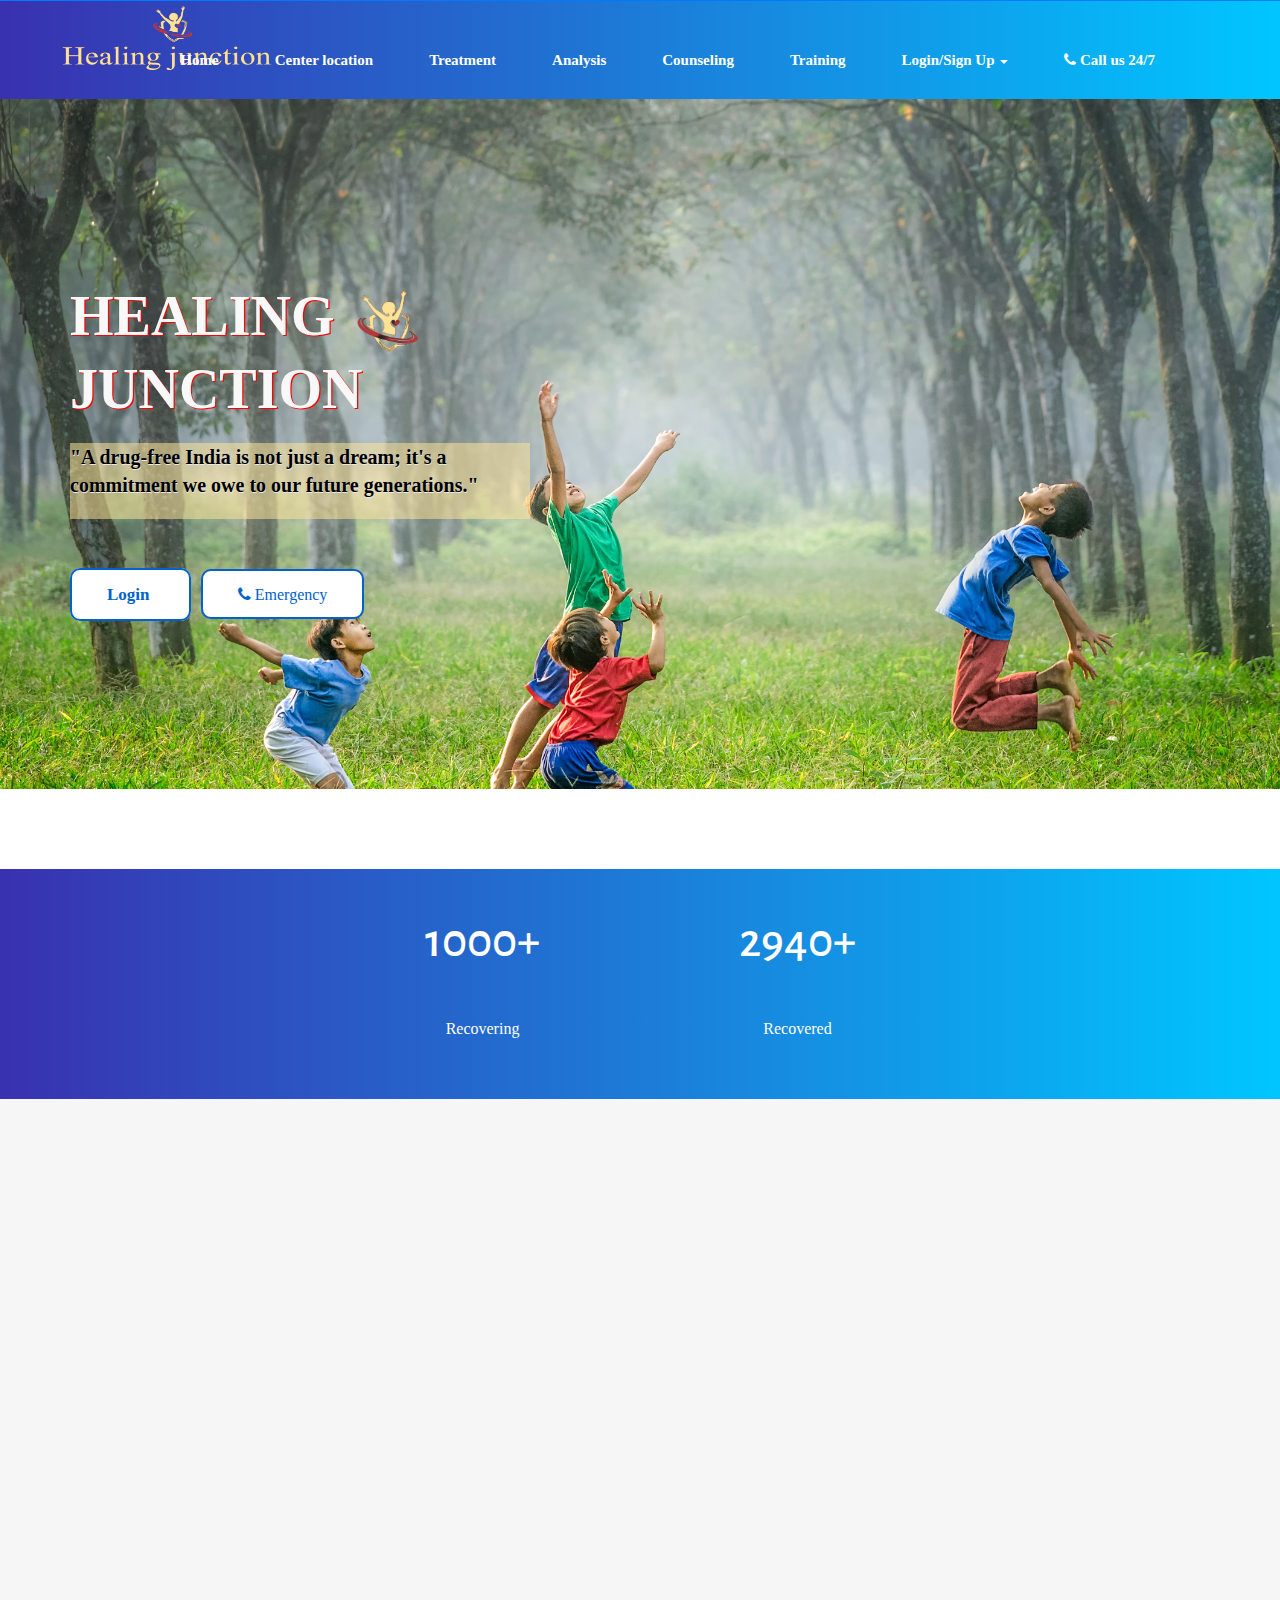
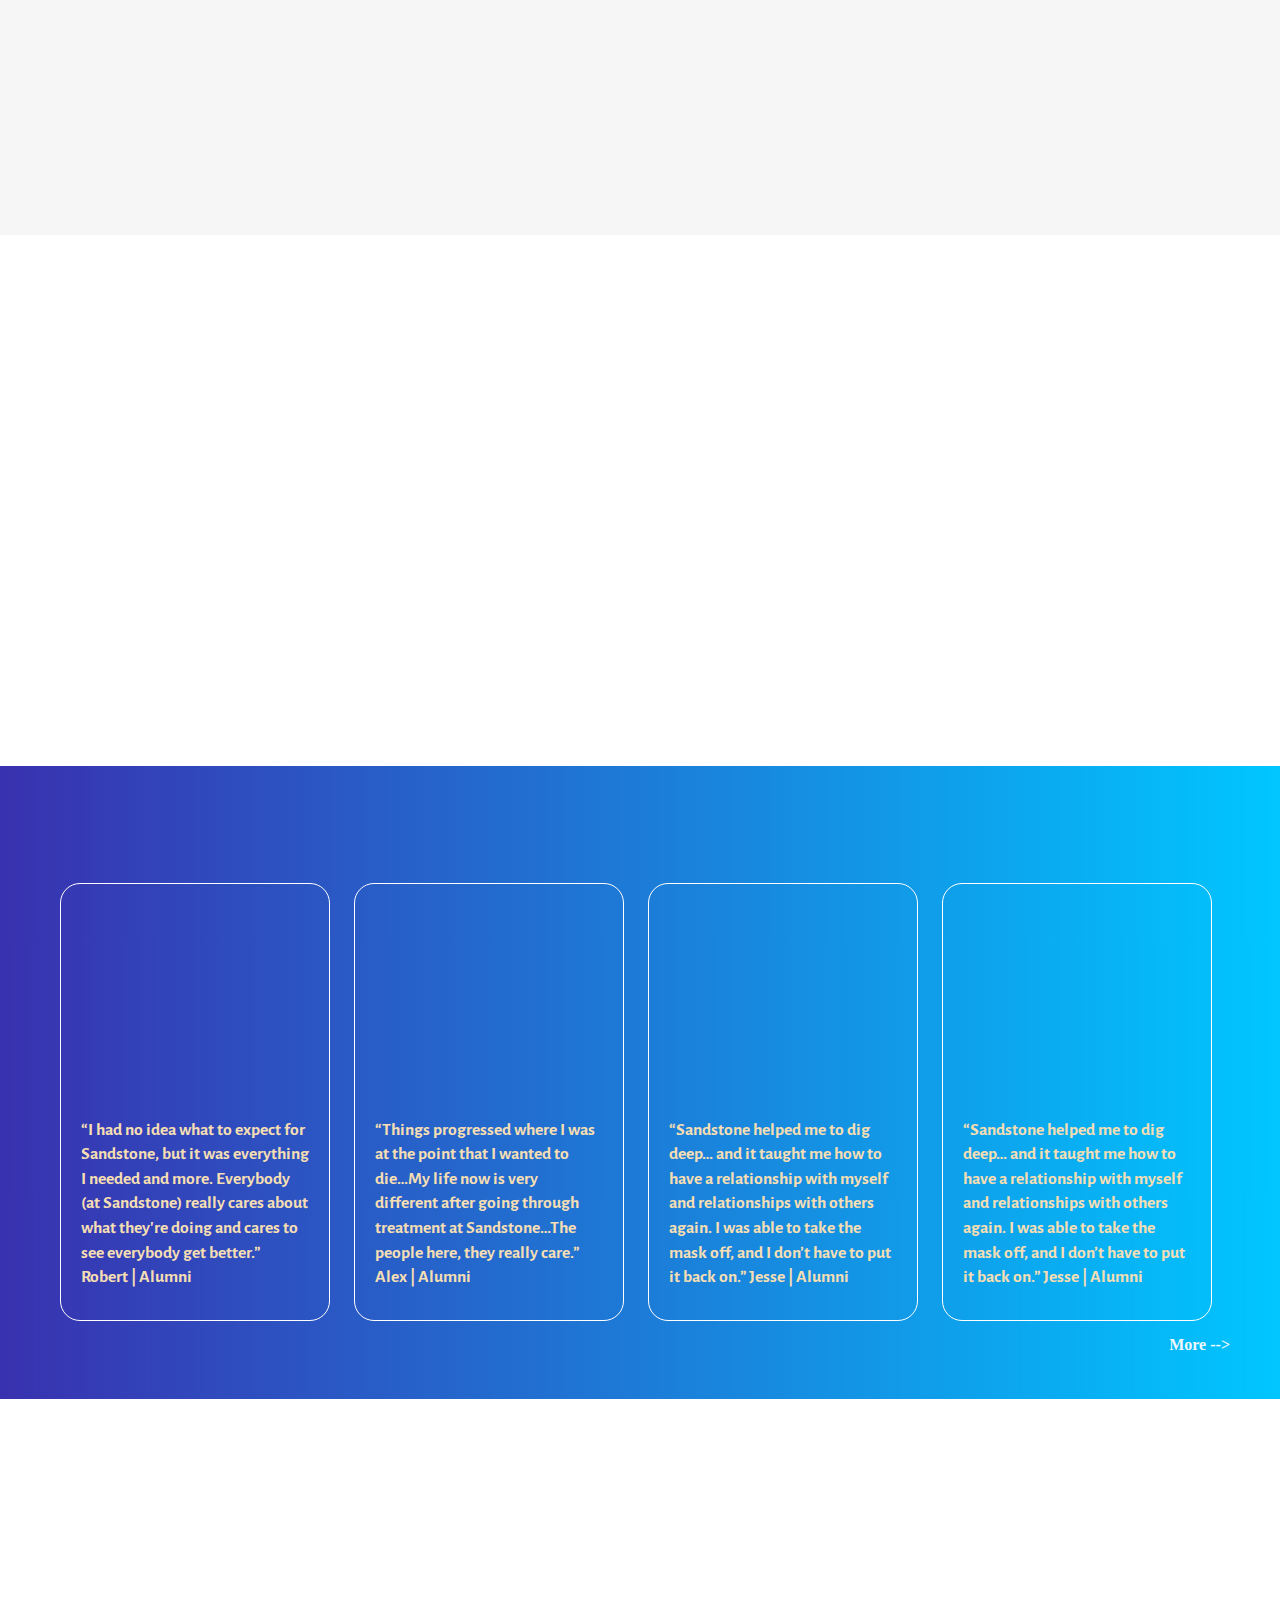
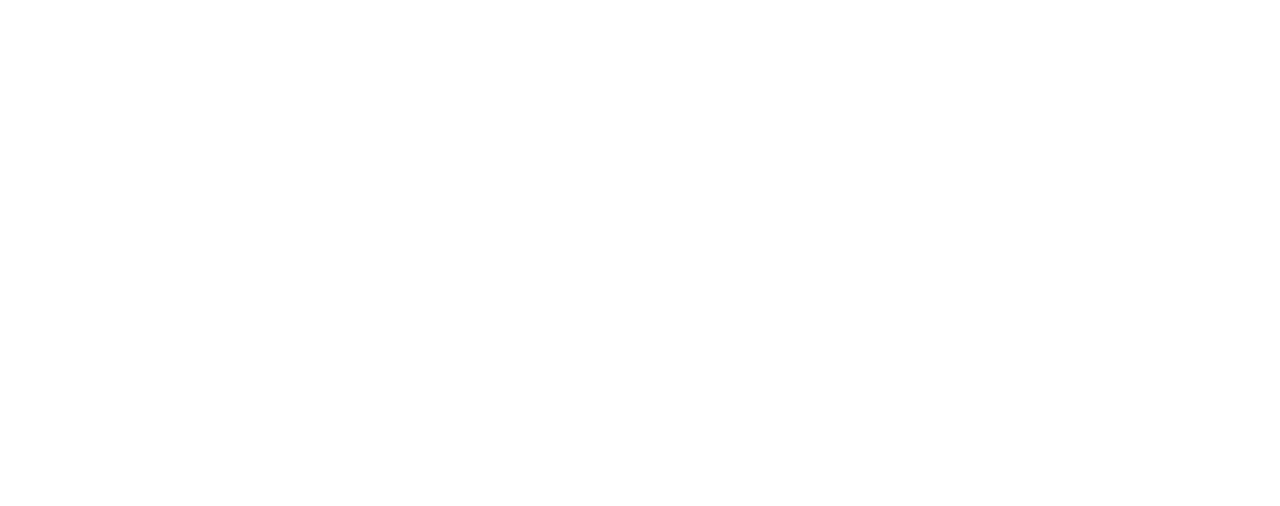
<file: index.html>
<!DOCTYPE html>
<html lang="en">

<head>
	<meta charset="UTF-8">
	<meta name="viewport" content="width=device-width, initial-scale=1.0">
	<!-- CSS Files -->
	<link href="css/bootstrap.min.css" rel="stylesheet" media="screen">
	<link href="css/font-awesome.min.css" rel="stylesheet">
	<link href="fonts/icon-7-stroke/css/pe-icon-7-stroke.css" rel="stylesheet">
	<link href="css/animate.css" rel="stylesheet" media="screen">
	<link href="css/owl.theme.css" rel="stylesheet">
	<link href="css/owl.carousel.css" rel="stylesheet">
	<link rel="stylesheet" href="css/story.css">
	<link href="css/styles.css" rel="stylesheet" media="screen">

	<!-- Google Fonts -->

	<link href='http://fonts.googleapis.com/css?family=Open+Sans:400,300,600,700' rel='stylesheet' type='text/css'>
	<link href='http://fonts.googleapis.com/css?family=Alegreya+Sans:100,300,400,700' rel='stylesheet' type='text/css'>


	<!-- Font Awesome -->
	<link href="http://maxcdn.bootstrapcdn.com/font-awesome/4.2.0/css/font-awesome.min.css" rel="stylesheet">
	<title>Nasha Mukti </title>
	<link rel="shortcut icon" href="images/logoMain.png" type="image/x-icon">
</head>

<body data-spy="scroll" data-target="#navbar-scroll">

	<div id="top"></div>

	<!-- NAVIGATION -->
	<div id="menu">
		<nav class="navbar-wrapper navbar-default" role="navigation">
			<div class="container">
				<div class="navbar-header">
					<button type="button" class="navbar-toggle" data-toggle="collapse" data-target=".navbar-themers">
						<span class="sr-only">Toggle navigation</span>
						<span class="icon-bar"></span>
						<span class="icon-bar"></span>
						<span class="icon-bar"></span>
					</button>
					<a class="navbar-brand site-name" href="#top"><img src="images/logo5.png" alt="logo"></a>
				</div>

				<div id="navbar-scroll" class="collapse navbar-collapse navbar-themers navbar-right">
					<ul class="nav navbar-nav">

						<li><a href="index.html">Home</a></li>
						<li><a href="location2.html">Center location</a></li>
						<!-- <li><a href="stories.html">Stories</a></li> -->
						<li><a href="Treatment.html">Treatment</a></li>
						<li><a href="analysis.html">Analysis</a></li>
						<li><a href="counseling.html">Counseling</a></li>
						<li><a href="training.html">Training</a></li>

						<li class="dropdown"> <a href="#" class="dropdown-toggle" data-toggle="dropdown">Login/Sign Up
								<b class="caret"></b></a>
							<ul class="dropdown-menu">
								<li><a href="sidebar-right.html">Patient Login</a></li>
								<li><a href="#">Doctor Login</a></li>
								<li><a href="#">Admin Login</a></li>
							</ul>
						</li>
						<li>
							<a href="tel:+919693894812"><i class="fa fa-phone"></i> <span> Call us
									24/7</span></a>
						</li>
					</ul>
				</div>
			</div>
		</nav>
	</div>


	<!-- banner  -->
	<div class="fullscreen landing parallax banner"
		style="background-image:url('images/robert-collins-tvc5imO5pXk-unsplash.jpg');" data-img-width="
		2000" data-img-height="1325" data-diff="100">

		<div class="overlay">
			<div class="container">
				<div class="row">



					<div class="col-md-6 headback">

						<h1 class="wow headindex fadeInLeft"
							style="color: rgb(248, 248, 248); text-shadow: 1.2px 1.2px rgb(255, 0, 0) ;">
							HEALING <img src="images/logoMain.png" class="logoMain" alt=""> JUNCTION </h1>


						<div class="landing-text headpindex  fadeInLeft">
							<p
								style="color: black; text-shadow: 0.5px 0.5px rgb(233, 233, 233); background: rgba(255, 228, 153, 0.534); ">
								"A drug-free India is not just a dream; it's a commitment we owe to our future
								generations."
							</p>
						</div>
						<!-- header button -->
						<div class="head-btn  fadeInLeft">


							<!-- <li class="dropdown btn-primary app-store"> <a href="#" class="dropdown-toggle"
									data-toggle="dropdown">Login/Sign
									Up
									<b class="caret"></b></a>
								<ul class="dropdown-menu">
									<li><a href="sidebar-right.html">Patient Login</a></li>
									<li><a href="#">Doctor Login</a></li>
									<li><a href="#">Admin Login</a></li>
								</ul>
							</li> -->

							<a href="" class="btn-primary app-store">
								<span> Login</span>
							</a>

							<a href="tel:+919693894812" class="btn-primary play-market fa fa-phone">
								<span> Emergency
								</span>
							</a>

						</div>
					</div>

					<!-- phone image -->
					<!-- <div class="col-md-6">
						<img src="images/logoMain.png" alt="phone" class="header-phone img-responsive wow fadeInRight">
					</div> -->
				</div>
			</div>
		</div>
	</div>


	<!--================================
        Our work counter section start
    ================================= -->
	<section class="section section-work-data ">
		<div class="container grid grid-four-column ">
			<div>
				<h2 class="counter-numbers " data-number="2000"> 0+</h2>
				<p>Recovering</p>
			</div>
			<div>
				<h2 class="counter-numbers " data-number="6000">0+</h2>
				<p>Recovered</p>
			</div>

		</div>
	</section>

	<!-- Clients section -->
	<div id="clients">
		<div class="container">
			<div class="text-center">
				<h2 class="wow fadeInLeft">Quotes</h2>
				<div class="title-line wow fadeInRight"></div>
			</div>
			<div class="row">
				<div>
					<div id="owl-clients" class="owl-carousel owl-theme wow fadeInUp">

						<!-- Clients 1 -->
						<div class="clients-item clientMobileRes" style="height: 464px;">

							<div class="box box1">

								<!-- Clients content -->
								<p class="message text-center">"It's about embracing compassion over condemnation,
									understanding that addiction is a disease that requires empathy, not stigma. It's
									providing avenues for rehabilitation and reintegration, fostering an environment
									where
									those battling addiction find unwavering support to reclaim their lives and
									contribute meaningfully to society."</p>
							</div>
						</div>
						<!-- Clients 2 -->
						<div class="clients-item">

							<div class="box box2">

								<!-- Clients content -->
								<p class="message text-center">"In the pursuit of a 'Nasha Mukt Bharat,' we embark on a
									collective journey that transcends mere abstinence from substances. It's a societal
									revolution—a resolute stand against the pervasive grip of addiction that corrodes
									the very fabric of our nation. It's a pledge to nurture a culture where the allure
									of narcotics pales in comparison to the thrill of chasing dreams, where the high of
									accomplishments supersedes any temporary ecstasy
									induced by drugs. To achieve this, we must unite in fostering awareness, providing
									support, and instilling resilience in our communities.</p>
							</div>

						</div>

						<!-- Clients 3 -->
						<div class="clients-item">

							<div class="box box3">
								<p class="message text-center">A 'Nasha Mukt Bharat' isn't solely about eradicating the
									physical presence of drugs; it's about addressing the underlying factors—be it
									societal pressures, mental health struggles, or economic disparities—that propel
									individuals
									towards substance abuse. It's a call to amplify education, strengthen mental health
									services, and create opportunities that empower every citizen to believe in their
									potential and pursue their aspirations without seeking
									solace in substances."</p>
							</div>
						</div>
					</div>
				</div>
			</div>
		</div>
	</div>
	<!-- intro section -->
	<div id="intro">
		<div class="container">
			<div class="row">

				<!-- feature image -->
				<div class="col-md-6 feature-2-pic wow fadeInLeft">
					<img src="images/Doctor_telling_confused_office_worker_to_stop_drinking.jpg" alt="image"
						class="img-responsive">
				</div>

				<!-- feature content -->
				<div class="col-md-6 wow fadeInRight">
					<h2> <b> Get the care you need for wherever you are. </b></h2>
					<p>Find local rehab centers, counseling, and support groups.
					</p>

					<div class="btn-section"><a href="location2.html" class="btn-default" style="color:white" ;> See
							Locations</a></div>

				</div>

			</div>

		</div>
	</div>



	<!-- Stories section -->
	<div class="boxstory">
		<div class="indstory row" style="padding:4rem 0;">
			<div class="text-center">
				<h2 class="wow fadeInLeft"> <a href="stories.html" class="storyTitle">Stories</a> </h2>
				<div class="title-line wow fadeInRight"></div>
			</div>
			<div class="storyindex">
				<div class="cardstory card-content">
					<iframe class="card-top-story"
						src="https://www.youtube.com/embed/h7GMIlqJq8Q?si=xEIKpz-LODmkf_jv&amp;start=1"
						title="YouTube video player" frameborder="0"
						allow="accelerometer; autoplay; clipboard-write; encrypted-media; gyroscope; picture-in-picture; web-share"
						allowfullscreen></iframe>
					<div class="card-body">
						<h5 class="card-title titlestory">“I had no idea what to expect for Sandstone, but it was
							everything I needed and more. Everybody (at Sandstone) really cares about what they're doing
							and cares to see everybody get better.” Robert | Alumni</h5>
					</div>
				</div>
				<div class="cardstory card-content">
					<iframe class="card-top-story" src="https://www.youtube.com/embed/3pkkolJlDZM?si=7Cn5gfLMZUkKL6AC"
						title="YouTube video player" frameborder="0"
						allow="accelerometer; autoplay; clipboard-write; encrypted-media; gyroscope; picture-in-picture; web-share"
						allowfullscreen></iframe>
					<div class="card-body">
						<h5 class="card-title titlestory">“Things progressed where I was at the point that I wanted to
							die…My life now is very different after going through treatment at Sandstone…The people
							here, they really care.”


							</br>
							Alex | Alumni</h5>
					</div>
				</div>
				<div class="cardstory card-content">
					<iframe class="card-top-story" src="https://www.youtube.com/embed/SQGvLmqWvHE?si=mBtnlKibPiFYrkfn"
						title="YouTube video player" frameborder="0"
						allow="accelerometer; autoplay; clipboard-write; encrypted-media; gyroscope; picture-in-picture; web-share"
						allowfullscreen></iframe>
					<div class="card-body">
						<h5 class="card-title titlestory">“Sandstone helped me to dig deep… and it taught me how to have
							a relationship with myself and relationships with others again. I was able to take the mask
							off, and I don’t have to put it back on.” Jesse | Alumni</h5>
					</div>
				</div>
				<div class="cardstory card-content">
					<iframe class="card-top-story" src="https://www.youtube.com/embed/SQGvLmqWvHE?si=mBtnlKibPiFYrkfn"
						title="YouTube video player" frameborder="0"
						allow="accelerometer; autoplay; clipboard-write; encrypted-media; gyroscope; picture-in-picture; web-share"
						allowfullscreen></iframe>
					<div class="card-body">
						<h5 class="card-title titlestory">“Sandstone helped me to dig deep… and it taught me how to have
							a relationship with myself and relationships with others again. I was able to take the mask
							off, and I don’t have to put it back on.” Jesse | Alumni</h5>
					</div>
				</div>
				<a href="gallery.html"
					style="color: aliceblue; display:flex; justify-content: end; align-items: end   ;">More -->
				</a>
			</div>
		</div>
	</div>




	<div id="intro2">
		<div class="container">
			<div class="row">

				<!-- feature image -->
				<div class="col-md-6 feature-2-pic wow fadeInLeft">
					<!-- <img src="images/Doctor_telling_confused_office_worker_to_stop_drinking.jpg" alt="image"
                        class="img-responsive"> -->
					<iframe src="https://www.google.com/maps/d/embed?mid=1tdLtmShkciGDV57B25ZpzI_Mp6CDiN7U&ehbc=2E312F"
						width="500" height="500" style="border:0;" allowfullscreen="" loading="lazy"
						referrerpolicy="no-referrer-when-downgrade"></iframe>
				</div>

				<!-- feature content -->
				<!-- <div class="col-md-6 wow fadeInRight locfile">
					<h2> <b> Get the care you need for wherever you are. </b></h2>
					<p>Find local rehab centers, counseling, and support groups.
					</p>

					<input type="text" id="searchInput" placeholder="Search State...">

				</div> -->
				<div class="f-address col-md-6 wow fadeInRight locfile">
					<h3>Have a Questions?</h3>
					<address>
						<div>
							<p>
								<span><ion-icon name="location-outline"></ion-icon></span>
								Ghaziabad, India
							</p>
						</div>
						<div>
							<p>
								<span><ion-icon name="call-outline"></ion-icon></span>
								<a href="tel:+91 969-389-4812">+91 9693894812

								</a>
							</p>
						</div>
						<div>
							<p>
								<span><ion-icon name="mail-outline"></ion-icon></span>
								<a href="mailto:dubeyji9631@gmail.com">abhardwaj9631@gmail.com@gmail.com</a>
							</p>
						</div>

						<button class="btn-section" type="button"
							style="background:-webkit-linear-gradient(left, #3931af, #00c6ff)"><a
								href="https://google.com" style="color: white;"> Drop your queries</a>
						</button>
					</address>
				</div>
			</div>
		</div>
	</div>



	</hr>
	<!-- footer -->
	<footer id="footer">
		<div class="container">
			<div class="col-sm-4 col-sm-offset-4">
				<!-- social links -->
				<div class="social text-center">
					<ul>
						<li><a class="wow fadeInUp" href="https://twitter.com/"><i class="fa fa-twitter"></i></a>
						</li>
						<li><a class="wow fadeInUp" href="https://www.facebook.com/" data-wow-delay="0.2s"><i
									class="fa fa-facebook"></i></a></li>
						<li><a class="wow fadeInUp" href="https://plus.google.com/" data-wow-delay="0.4s"><i
									class="fa fa-google-plus"></i></a></li>
						<li><a class="wow fadeInUp" href="https://instagram.com/" data-wow-delay="0.6s"><i
									class="fa fa-instagram"></i></a></li>
					</ul>
				</div>
				<div class="text-center wow fadeInUp" style="font-size: 14px;">Copyright 2023 - Template by <a
						href="#">Abhiyantrix</a></div>


				<a href="#" class="scrollToTop"><i class="fa fa-arrow-circle-o-up"></i></a>
			</div>
		</div>
	</footer>

	<!-- javascript files -->
	<script src="js/jquery.js"></script>
	<script src="js/bootstrap.min.js"></script>
	<script src="js/custom.js"></script>
	<script src="js/jquery.sticky.js"></script>
	<script src="js/wow.min.js"></script>
	<script src="js/owl.carousel.min.js"></script>
	<script src="js/ekko-lightbox-min.js"></script>
	<script type="text/javascript">
		$(document).delegate('*[data-toggle="lightbox"]', 'click', function (event) {
			event.preventDefault();
			$(this).ekkoLightbox();
		});
	</script>
	<script>
		new WOW().init();
	</script>
	<script src="js/search.js"></script>
	<script src="js/counter.js"></script>
</body>

</html>
</file>
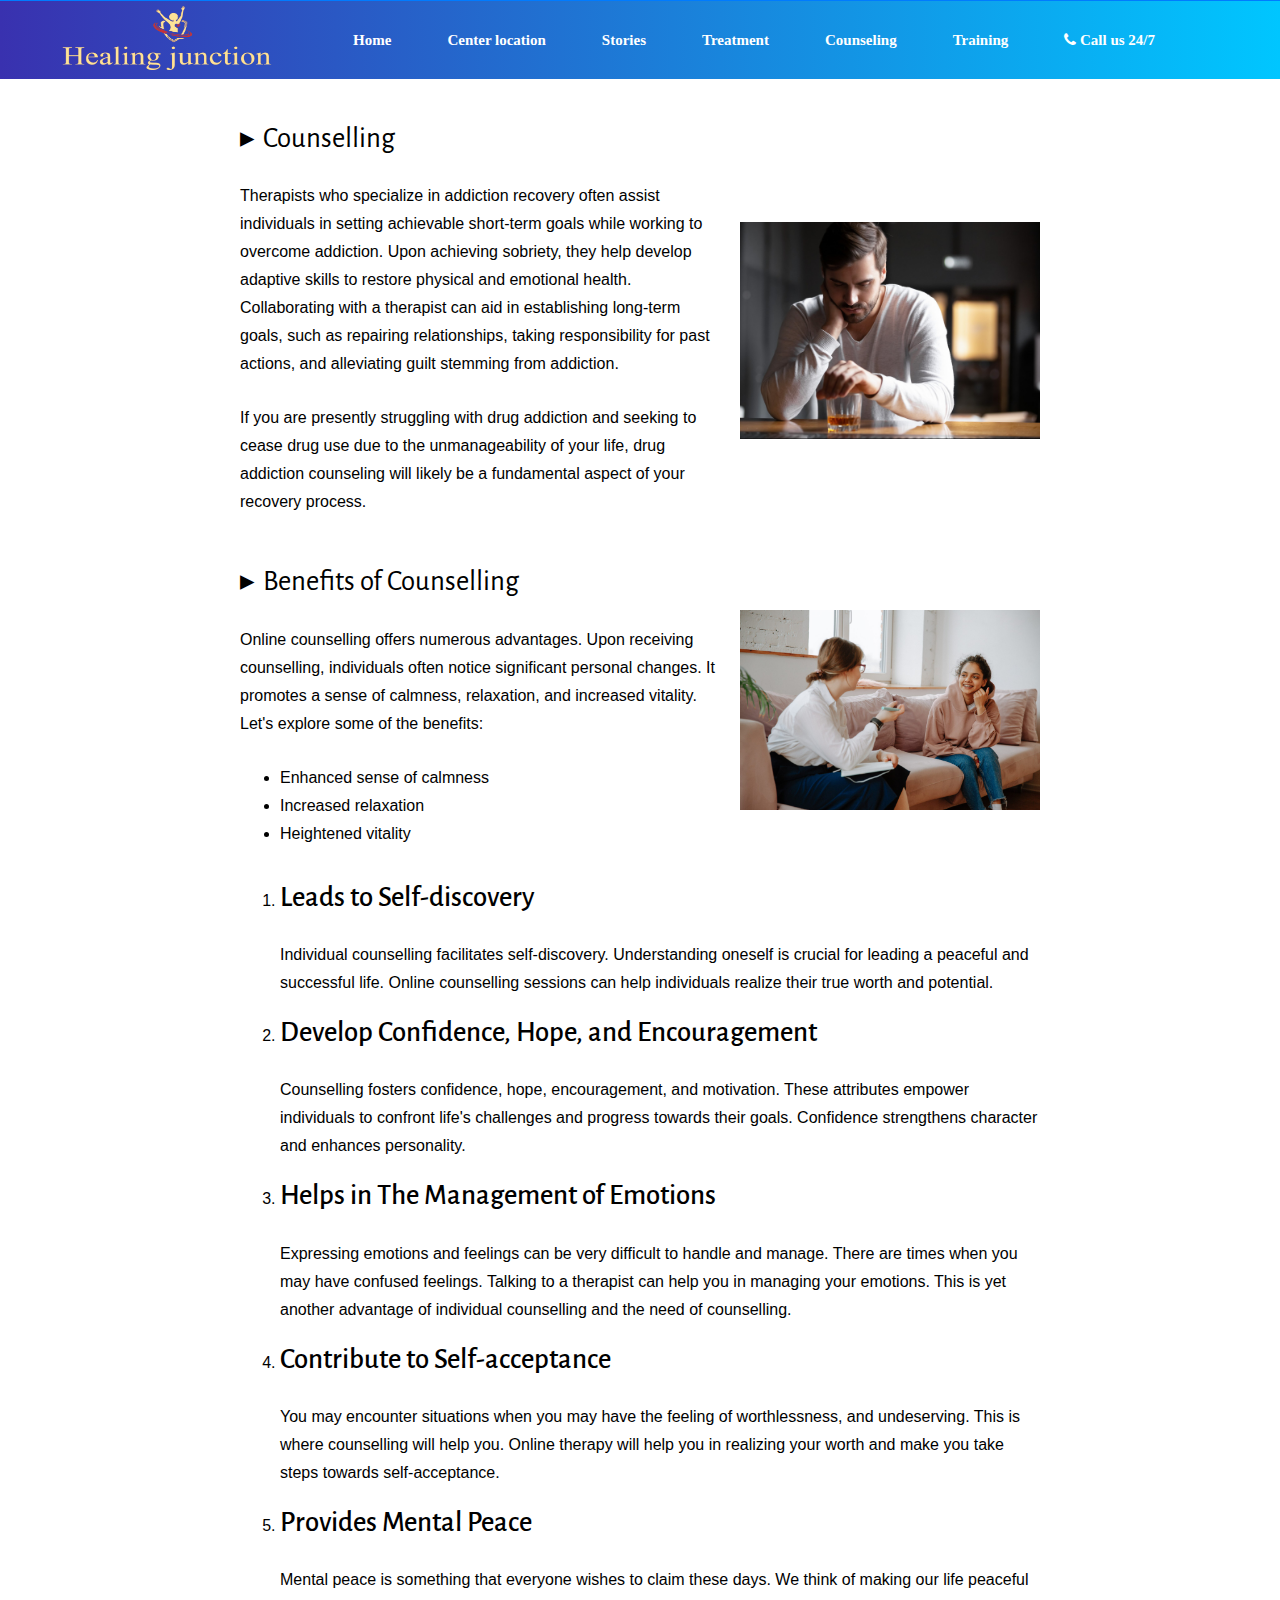
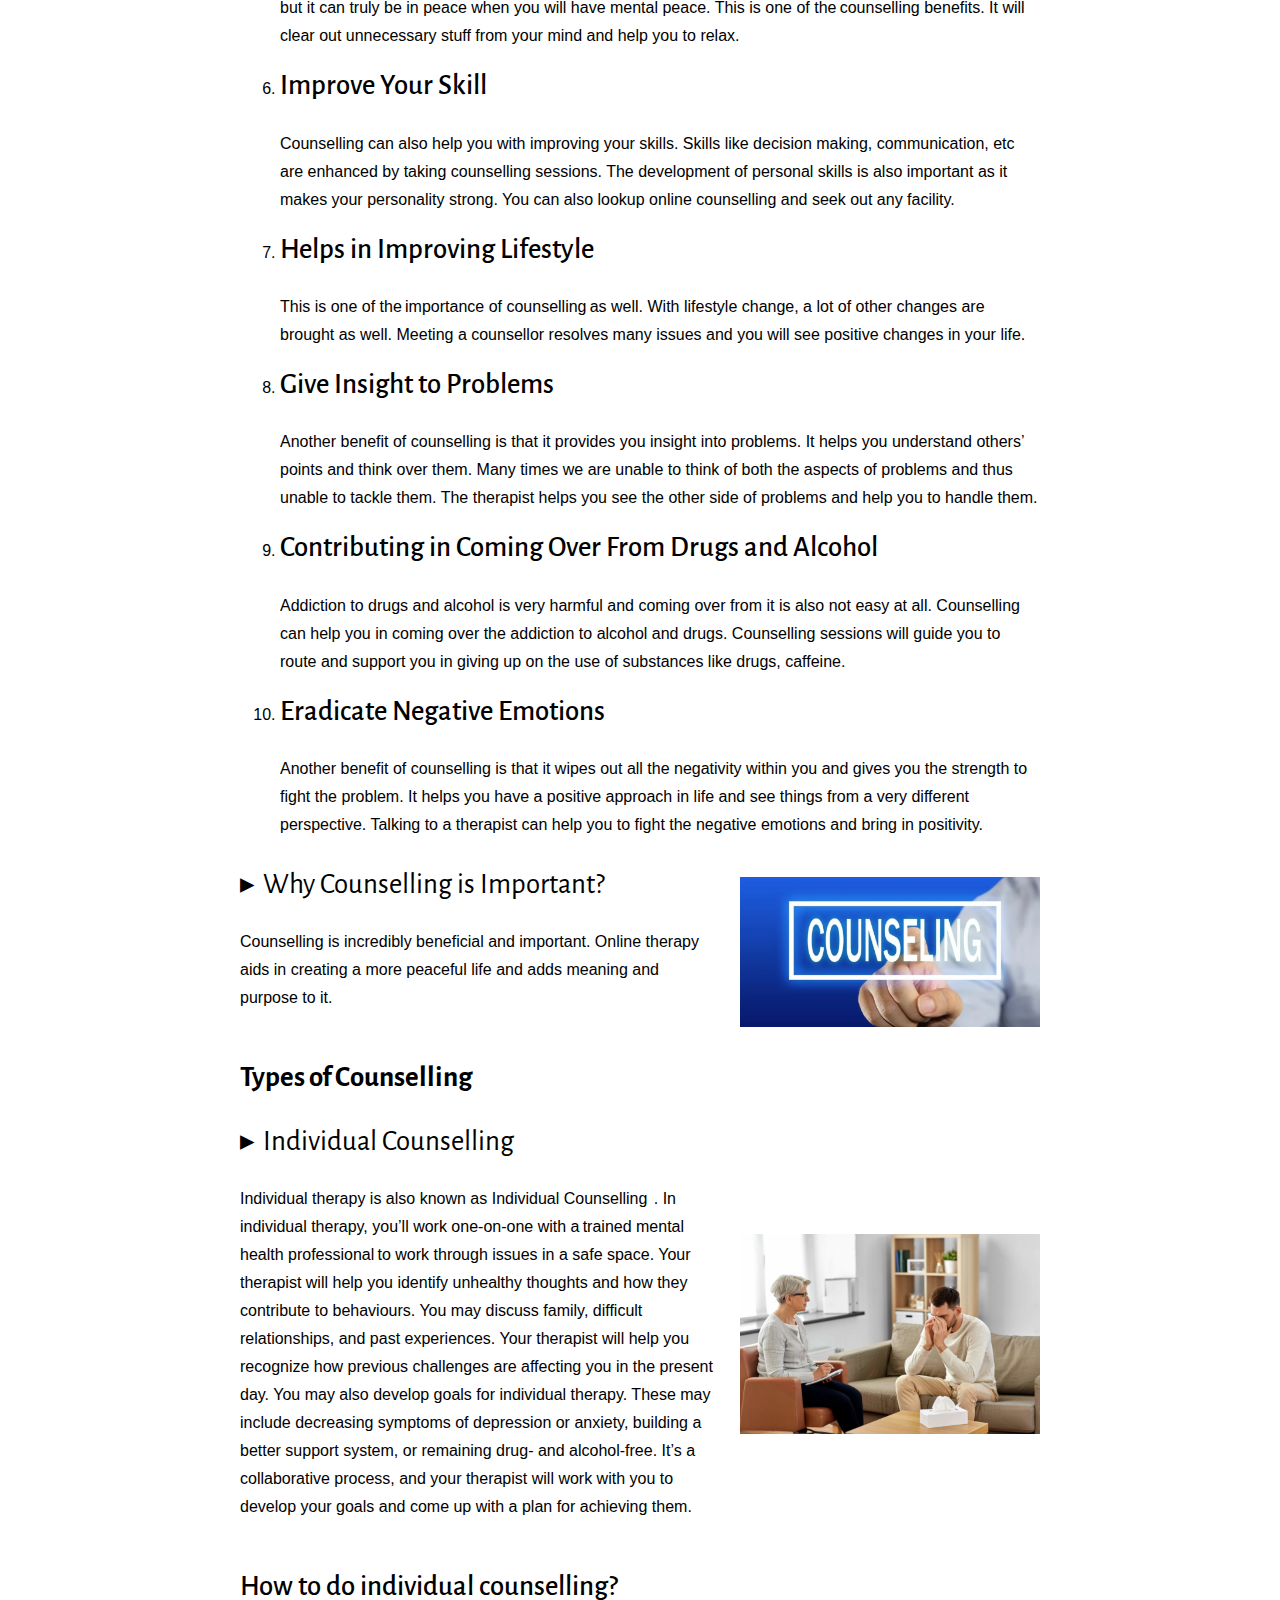
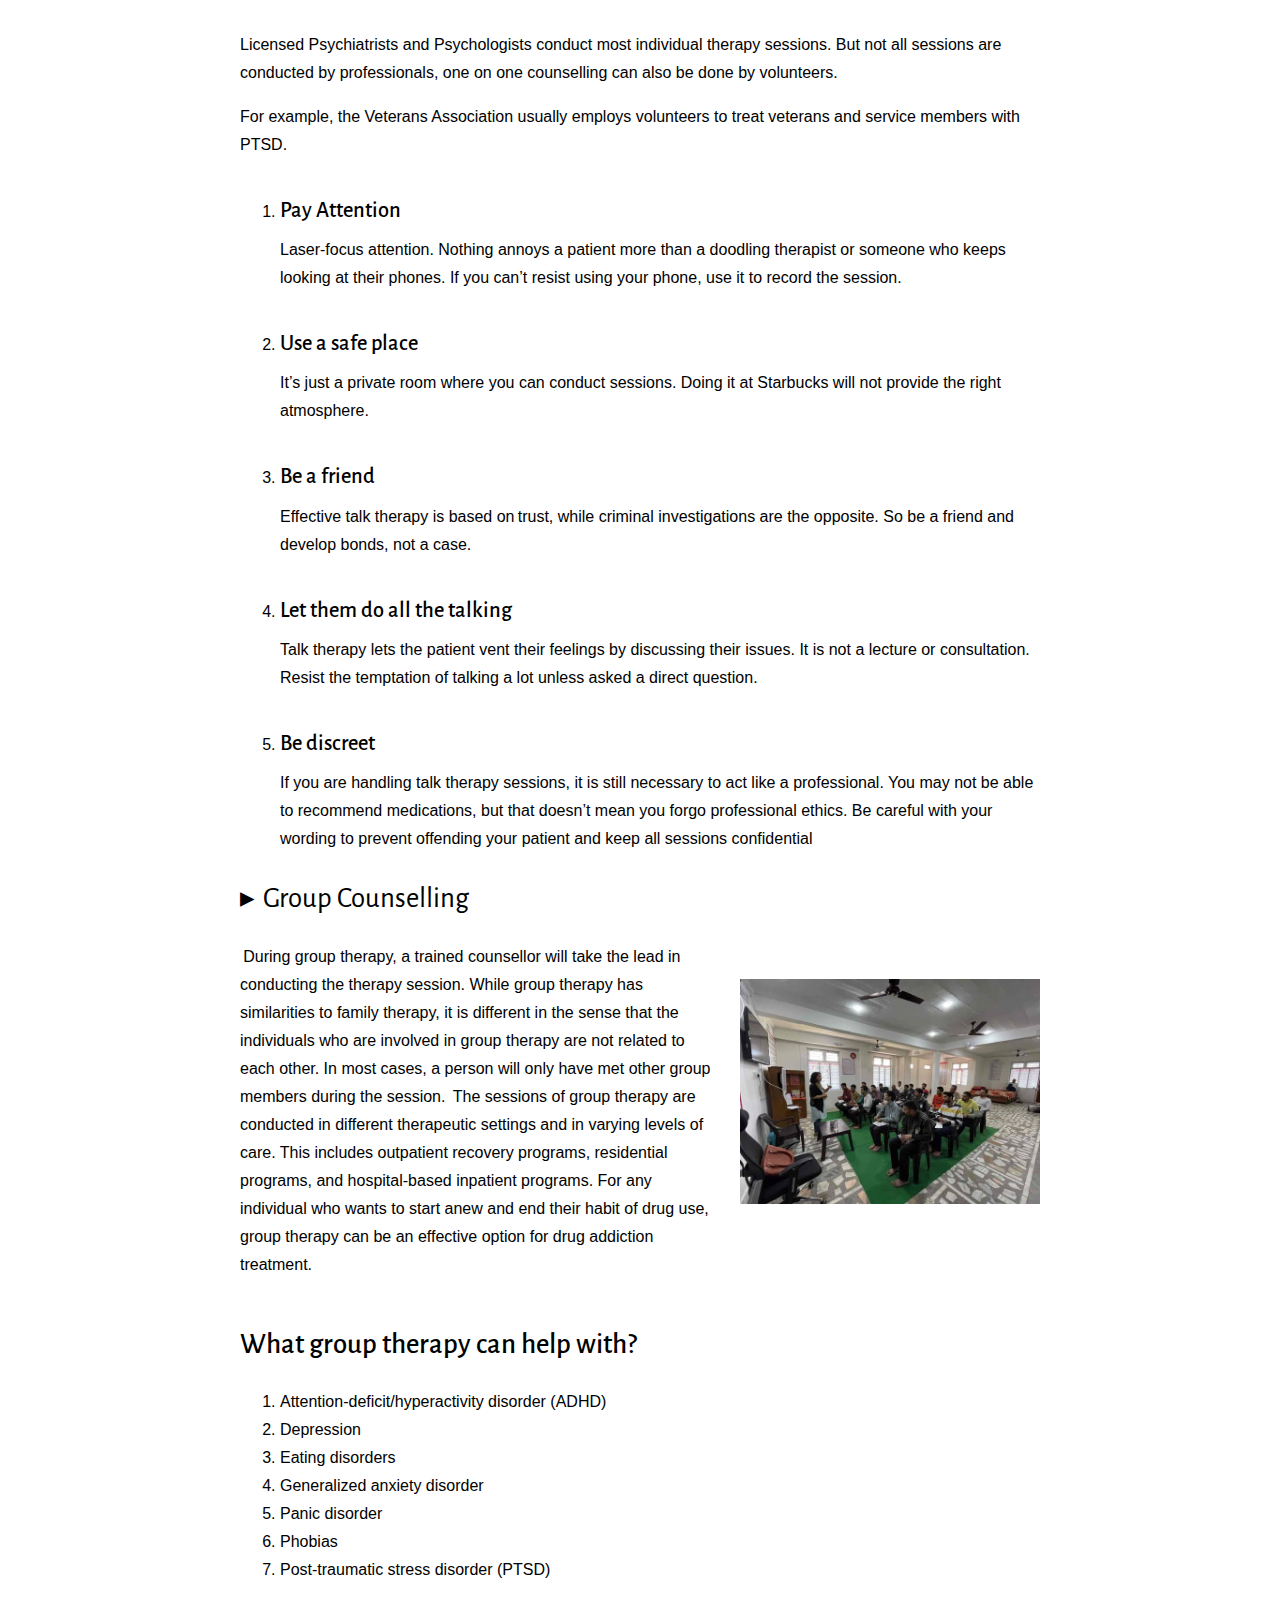
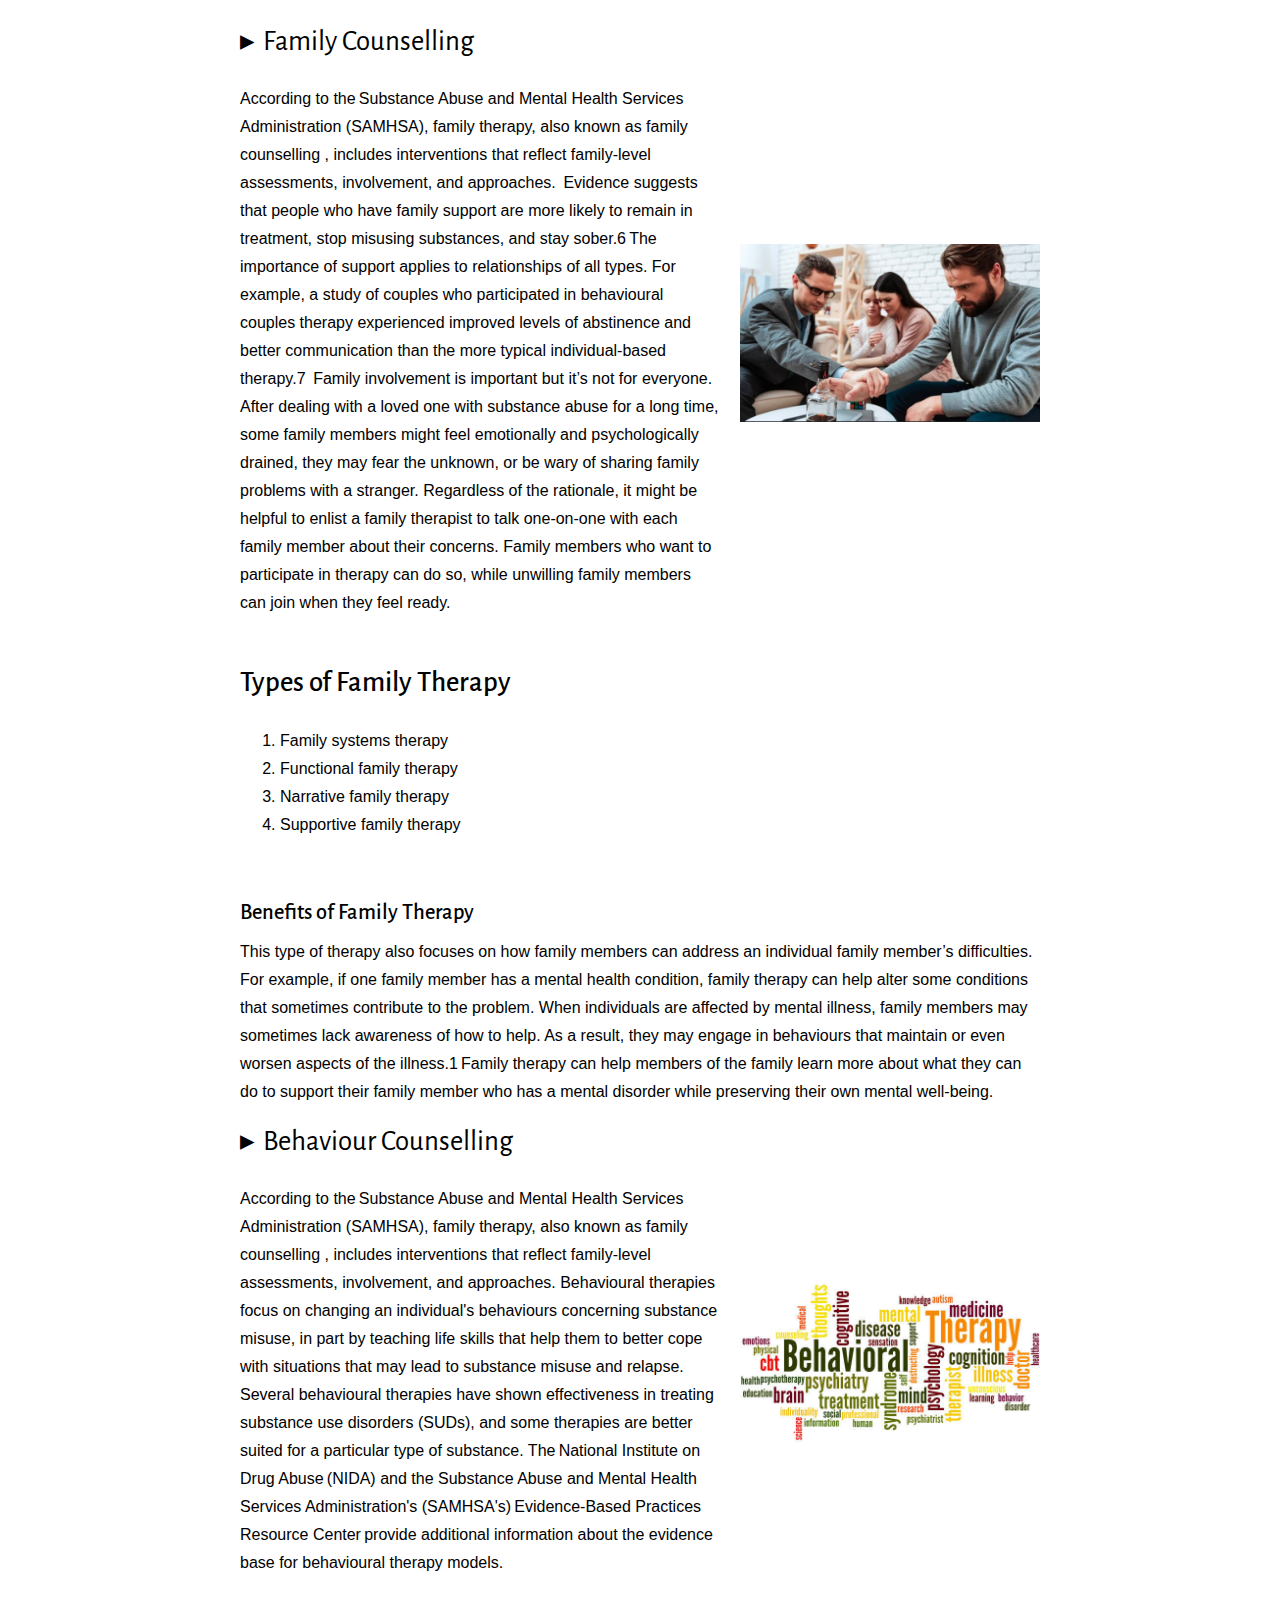
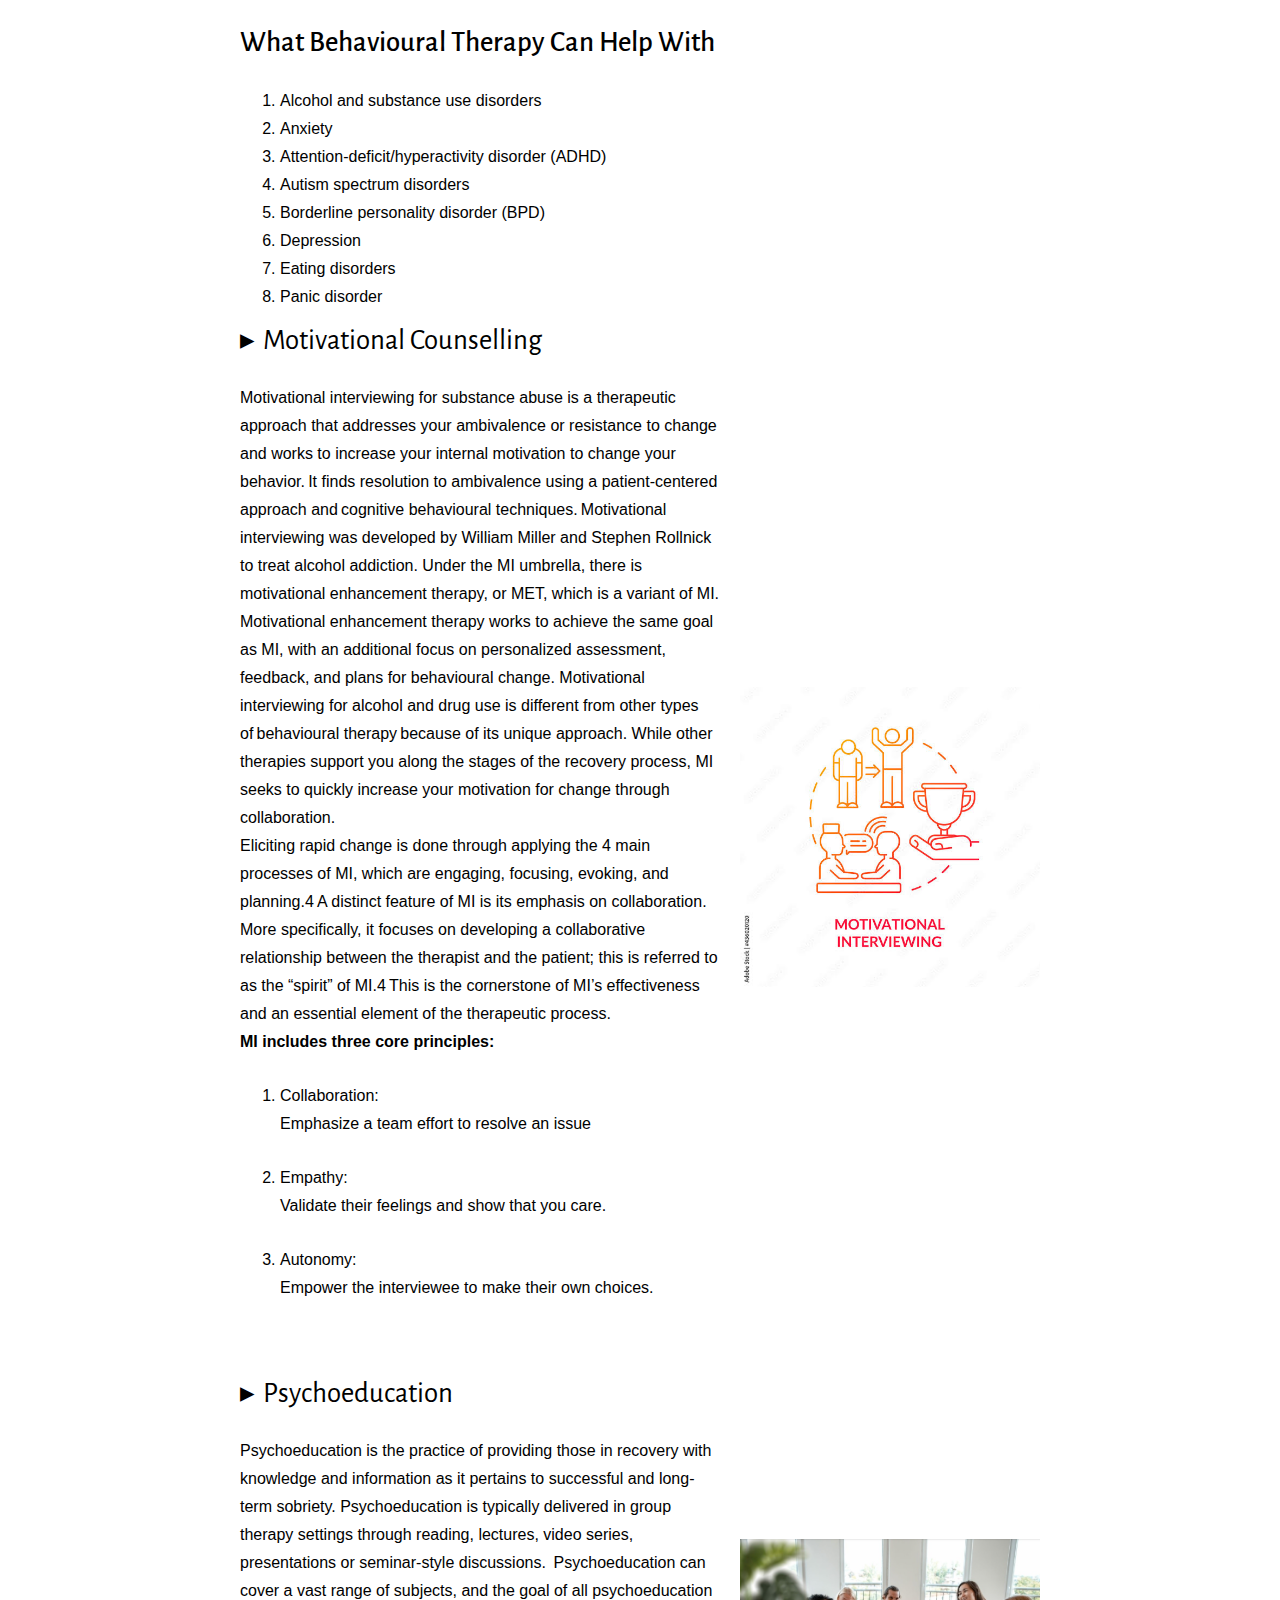
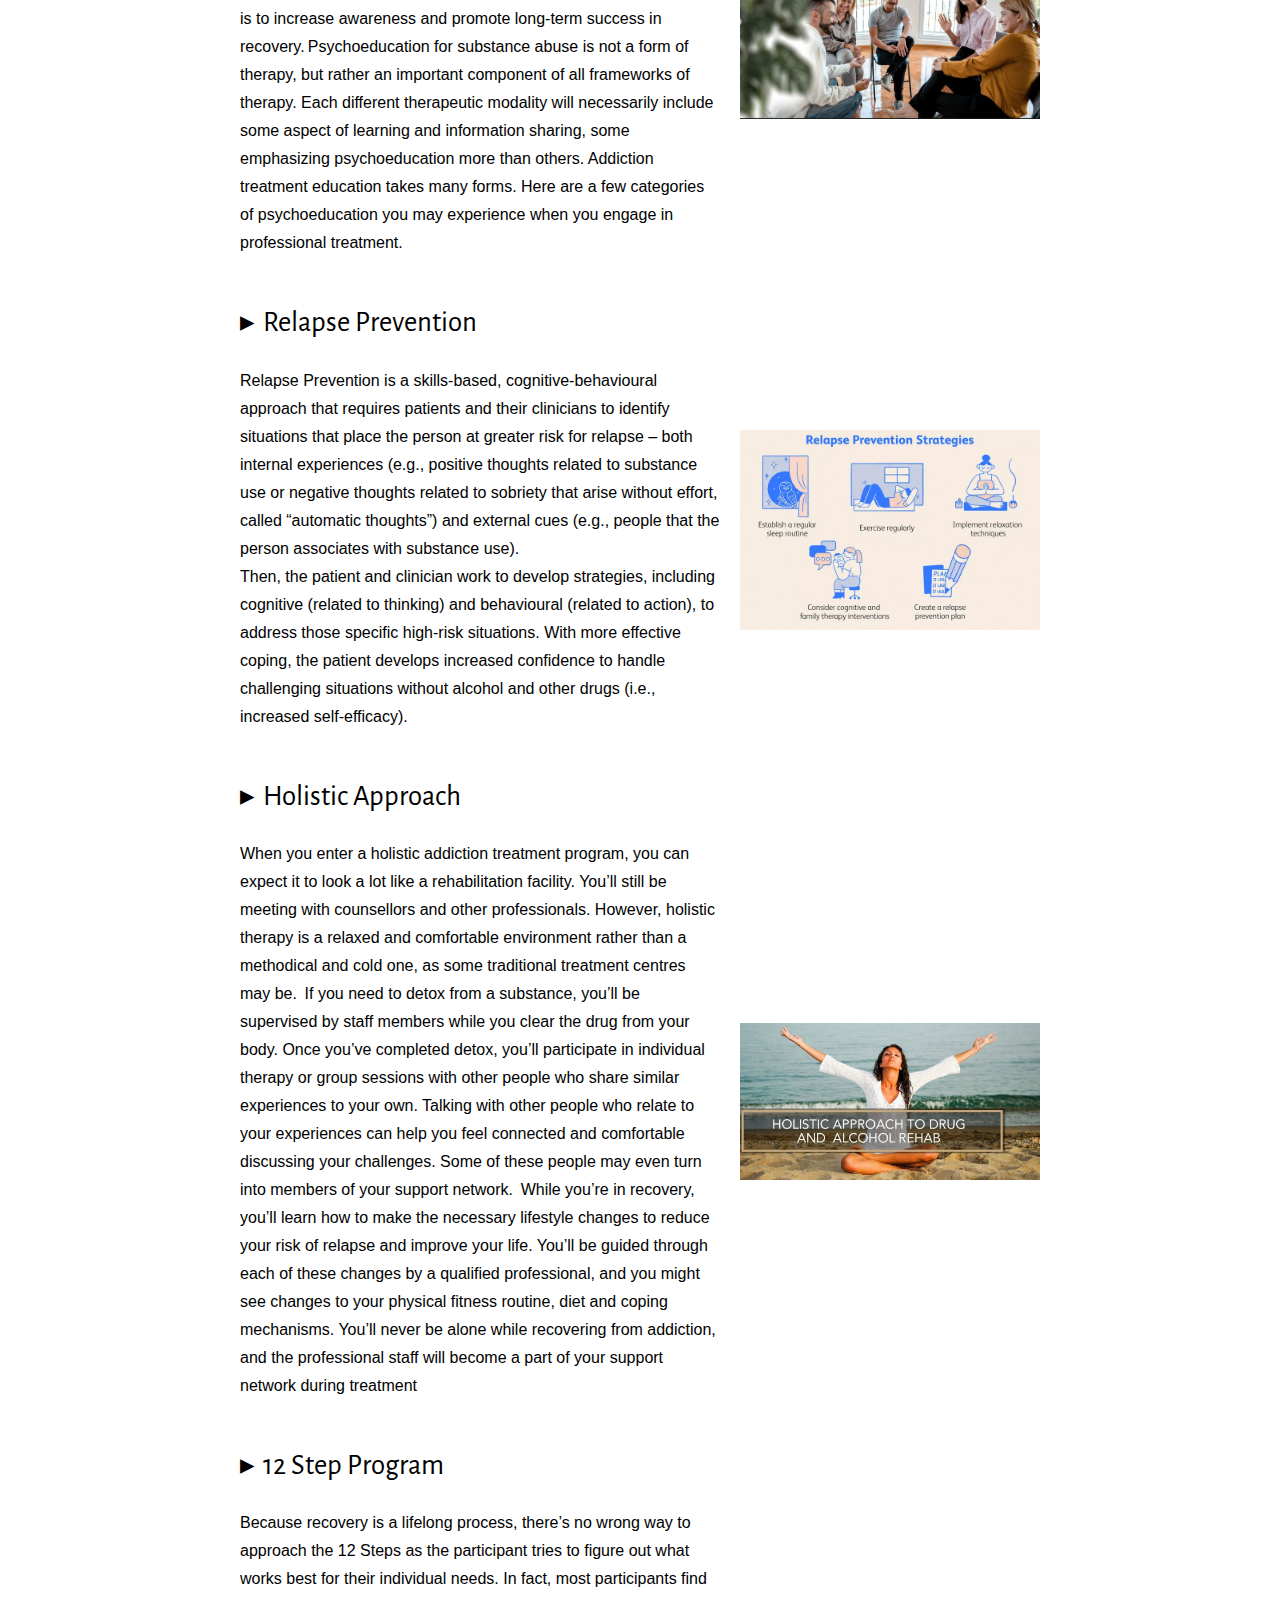
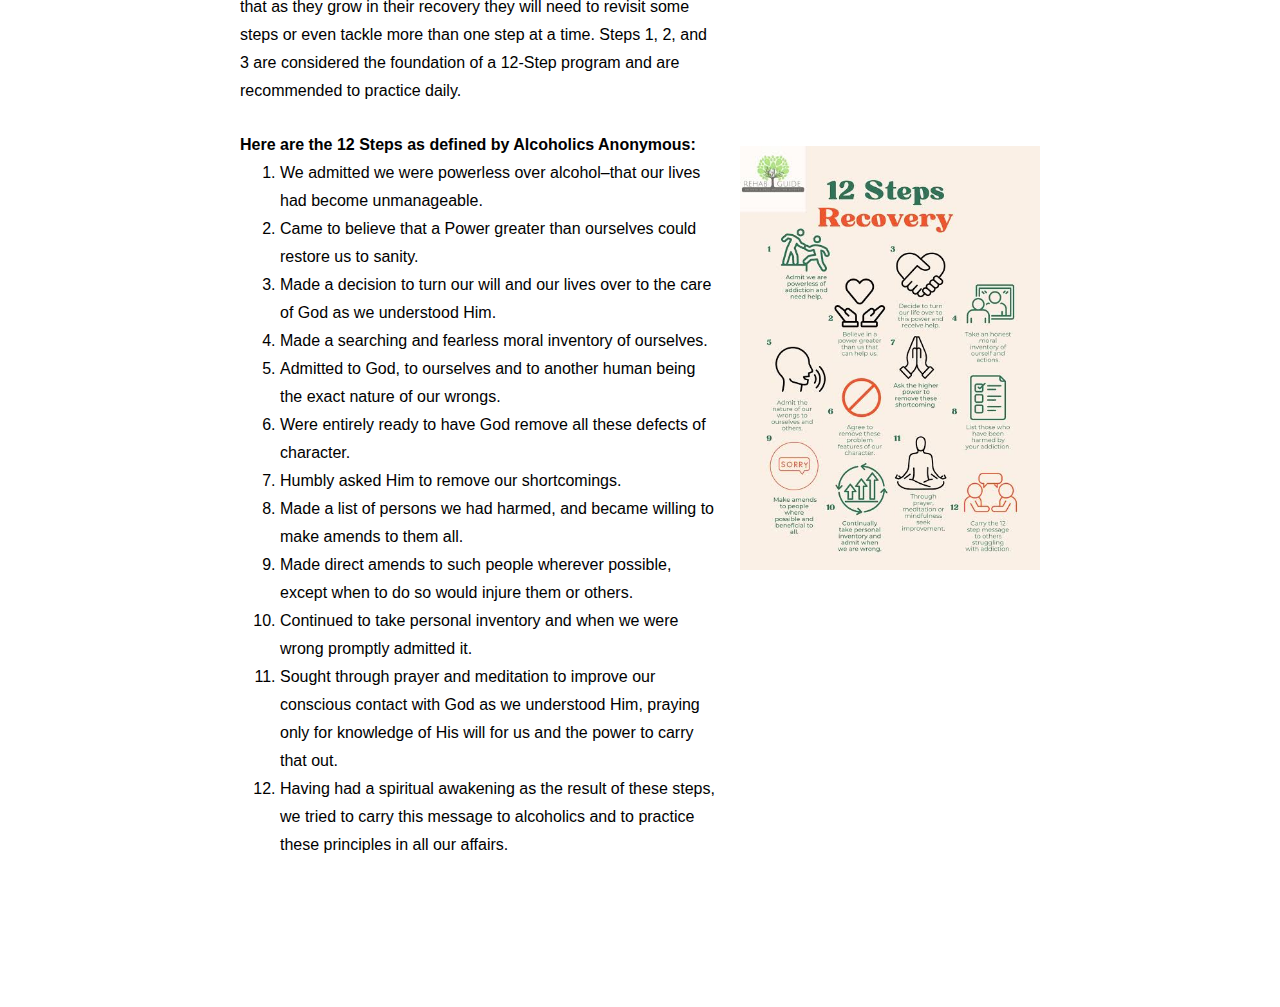
<file: counseling.html>
<!DOCTYPE html>
<html>

<head>


    <meta name="viewport" content="width=device-width, initial-scale=1.0" />
    <!-- <meta name="viewport" content="width=device-width, initial-scale=1, maximum-scale=1, user-scalable=no"> -->
    <!-- CSS Files -->
    <link href="css/bootstrap.min.css" rel="stylesheet" media="screen">
    <link href="css/font-awesome.min.css" rel="stylesheet">
    <link href="fonts/icon-7-stroke/css/pe-icon-7-stroke.css" rel="stylesheet">
    <link href="css/animate.css" rel="stylesheet" media="screen">
    <link href="css/owl.theme.css" rel="stylesheet">
    <link href="css/owl.carousel.css" rel="stylesheet">
    <link rel="stylesheet" href="css/story.css">
    <link href="css/styles.css" rel="stylesheet" media="screen">

    <!-- Google Fonts -->

    <link href='http://fonts.googleapis.com/css?family=Open+Sans:400,300,600,700' rel='stylesheet' type='text/css'>
    <link href='http://fonts.googleapis.com/css?family=Alegreya+Sans:100,300,400,700' rel='stylesheet' type='text/css'>


    <!-- Font Awesome -->
    <link href="http://maxcdn.bootstrapcdn.com/font-awesome/4.2.0/css/font-awesome.min.css" rel="stylesheet">
    <title>Nasha Mukti </title>
    <link rel="shortcut icon" href="images/logoMain.png" type="image/x-icon">


    <style>
        .containerT {
            display: flex;
            flex-direction: column;
            max-width: 800px;
            margin: 0 auto;
            font-family: Arial, sans-serif;
        }

        .contentT {
            display: flex;
            align-items: center;
            justify-content: flex-start;
            margin-bottom: 20px;
        }

        .textT {
            flex: 1;
            margin-right: 20px;
        }

        .textT p {
            margin-bottom: 10px;
        }

        .imageT {
            flex: 1;
            max-width: 300px;
        }

        .imageT img {
            max-width: 100%;
            height: auto;
        }

        .symbol-heading::before {
            content: "\25B8";
            color: #000000;
            margin-right: 8px;
        }
    </style>


</head>





<body data-spy="scroll" data-target="#navbar-scroll">

    <div id="top"></div>

    <!-- NAVIGATION -->
    <div id="menu">
        <nav class="navbar-wrapper navbar-default" role="navigation">
            <div class="container">
                <div class="navbar-header">
                    <button type="button" class="navbar-toggle" data-toggle="collapse" data-target=".navbar-themers">
                        <span class="sr-only">Toggle navigation</span>
                        <span class="icon-bar"></span>
                        <span class="icon-bar"></span>
                        <span class="icon-bar"></span>
                    </button>
                    <a class="navbar-brand site-name" href="#top"><img src="images/logo5.png" alt="logo"></a>
                </div>

                <div id="navbar-scroll" class="collapse navbar-collapse navbar-themers navbar-right">
                    <ul class="nav navbar-nav">

                        <li><a href="index.html">Home</a></li>
                        <li><a href="location2.html">Center location</a></li>
                        <li><a href="stories.html">Stories</a></li>
                        <li><a href="Treatment.html">Treatment</a></li>
                        <!--<li class="dropdown"> <a href="#" class="dropdown-toggle" data-toggle="dropdown">Treatment <b
									class="caret"></b></a>
							<ul class="dropdown-menu">
								<li><a href="sidebar-right.html">Medical Assessment</a></li>
								<li><a href="#">Medication - Assisted Treatment</a></li>
								<li><a href="#">Counselling & Physiotherapy</a></li>
								<li><a href="#">Behavioural Therapies</a></li>
								<li><a href="#">Holistic Approaches</a></li>
								<li><a href="#">Relapse Prevention</a></li>
								<li><a href="#">Eduction & Awareness</a></li>
								<li><a href="#">Rehabitition Therapies</a></li>
							</ul>
						</li>-->
                        <li><a href="counseling.html">Counseling</a></li>
                        <li><a href="training.html">Training</a></li>

                        <li>
                            <a href="tel:+919693894812"><i class="fa fa-phone"></i> <span> Call us
                                    24/7</span></a>
                        </li>
                    </ul>
                </div>
            </div>
        </nav>
    </div>

    <div class="bodytraining" style="margin: 4rem 2rem;">
        <div class="containerT">
            <div class="contentT">
                <div class="textT">
                    <h2 style="font-weight: 400" class="symbol-heading">Counselling</h2>
                    <p>Therapists who specialize in addiction recovery often assist individuals in setting achievable
                        short-term goals while working to overcome addiction. Upon achieving sobriety, they help develop
                        adaptive skills to restore physical and
                        emotional health. Collaborating with a therapist can aid in establishing long-term goals, such
                        as repairing relationships, taking responsibility for past actions, and alleviating guilt
                        stemming from addiction.
                    </p>
                    <p>If you are presently struggling with drug addiction and seeking to cease drug use due to the
                        unmanageability of your life, drug addiction counseling will likely be a fundamental aspect of
                        your recovery process.</p>
                </div>
                <div class="imageT">
                    <img src="images/coun1.jpg" alt="Image 1">
                </div>
            </div>


            <div class="contentT">
                <div class="textT">
                    <h2 style="font-weight: 400" class="symbol-heading">Benefits of Counselling</h2>
                    <p>Online counselling offers numerous advantages. Upon receiving counselling, individuals often
                        notice significant personal changes. It promotes a sense of calmness, relaxation, and increased
                        vitality. Let's explore some of the benefits:</p>

                    <ul>
                        <li>Enhanced sense of calmness</li>
                        <li>Increased relaxation</li>
                        <li>Heightened vitality</li>
                    </ul>
                </div>
                <div class="imageT">
                    <img src="images/coun2.jpg" alt="Image 1">
                </div>
            </div>

            <ol>
                <li>
                    <h2>Leads to Self-discovery</h2>
                    <p>Individual counselling facilitates self-discovery. Understanding oneself is crucial for leading a
                        peaceful and successful life. Online counselling sessions can help individuals realize their
                        true worth and potential.</p>
                </li>

                <li>
                    <h2>Develop Confidence, Hope, and Encouragement</h2>
                    <p>Counselling fosters confidence, hope, encouragement, and motivation. These attributes empower
                        individuals to confront life's challenges and progress towards their goals. Confidence
                        strengthens character and enhances personality.</p>
                </li>

                <li>
                    <h2>Helps in The Management of Emotions </h2>
                    <p>Expressing emotions and feelings can be very difficult to handle and manage. There are times when
                        you may have confused feelings. Talking to a therapist can help you in managing your emotions.
                        This is yet another advantage of individual
                        counselling and the need of counselling.</p>
                </li>

                <li>
                    <h2>Contribute to Self-acceptance</h2>
                    <p>You may encounter situations when you may have the feeling of worthlessness, and undeserving.
                        This is where counselling will help you. Online therapy will help you in realizing your worth
                        and make you take steps towards self-acceptance.
                    </p>
                </li>
                <li>
                    <h2> Provides Mental Peace </h2>
                    <p>Mental peace is something that everyone wishes to claim these days. We think of making our life
                        peaceful but it can truly be in peace when you will have mental peace. This is one of
                        the counselling benefits. It will clear out unnecessary
                        stuff from your mind and help you to relax. </p>
                </li>
                <li>
                    <h2> Improve Your Skill </h2>
                    <p>Counselling can also help you with improving your skills. Skills like decision making,
                        communication, etc are enhanced by taking counselling sessions. The development of personal
                        skills is also important as it makes your personality
                        strong. You can also lookup online counselling and seek out any facility. </p>
                </li>
                <li>
                    <h2>Helps in Improving Lifestyle </h2>
                    <p>This is one of the importance of counselling as well. With lifestyle change, a lot of other
                        changes are brought as well. Meeting a counsellor resolves many issues and you will see positive
                        changes in your life. </p>
                </li>
                <li>
                    <h2>Give Insight to Problems </h2>
                    <p>Another benefit of counselling is that it provides you insight into problems. It helps you
                        understand others’ points and think over them. Many times we are unable to think of both the
                        aspects of problems and thus unable to tackle them.
                        The therapist helps you see the other side of problems and help you to handle them. </p>
                </li>
                <li>
                    <h2>Contributing in Coming Over From Drugs and Alcohol</h2>
                    <p>Addiction to drugs and alcohol is very harmful and coming over from it is also not easy at all.
                        Counselling can help you in coming over the addiction to alcohol and drugs. Counselling sessions
                        will guide you to route and support you
                        in giving up on the use of substances like drugs, caffeine. </p>
                </li>
                <li>
                    <h2>Eradicate Negative Emotions </h2>
                    <p>Another benefit of counselling is that it wipes out all the negativity within you and gives you
                        the strength to fight the problem. It helps you have a positive approach in life and see things
                        from a very different perspective. Talking
                        to a therapist can help you to fight the negative emotions and bring in positivity. </p>
                </li>
            </ol>

            <div class="contentT">
                <div class="textT">
                    <h2 style="font-weight: 400" class="symbol-heading">Why Counselling is Important?</h2>
                    <p>Counselling is incredibly beneficial and important. Online therapy aids in creating a more
                        peaceful life and adds meaning and purpose to it.</p>


                </div>
                <div class="imageT">
                    <img src="images/coun3.webp" Image 1 ">
                </div>
            </div>
            
            <h2> <b>Types of Counselling</b></h2>
          
             

            <div class=" contentT ">
                <div class=" textT ">
                    <h2 style=" font-weight: 400 " class=" symbol-heading ">Individual Counselling</h2>
                    <p>Individual therapy is also known as Individual Counselling  .

                                In individual therapy, you’ll work one-on-one with a trained mental health
                                professional to work through issues in a safe space. Your therapist will help you
                                identify unhealthy thoughts and how they contribute to behaviours. You may discuss
                                family, difficult relationships, and past experiences. Your therapist will help you
                                recognize how previous challenges are affecting you in the present day. You may also
                                develop goals for individual therapy. These may include decreasing symptoms of
                                depression or anxiety, building a better support system, or remaining drug- and
                                alcohol-free. It’s a collaborative process, and your therapist will work with you to
                                develop your goals and come up with a plan for achieving them.  </p>


                </div>
                        <div class=" imageT ">
                            <img src=" images/coun4.jpg " Image 1 ">
                </div>
            </div>


            <h2>How to do individual counselling?</h2>
            <p>Licensed Psychiatrists and Psychologists conduct most individual therapy sessions. But not all sessions
                are conducted by professionals, one on one counselling can also be done by volunteers. </p>
            <p>
                For example, the Veterans Association usually employs volunteers to treat veterans and service members
                with PTSD.
            </p>

            <ol>
                <li>
                    <h3>Pay Attention</h3>
                    <p>Laser-focus attention. Nothing annoys a patient more than a doodling therapist or someone who
                        keeps looking at their phones. If you can’t resist using your phone, use it to record the
                        session. </p>
                </li>

                <li>
                    <h3>Use a safe place </h3>
                    <p>It’s just a private room where you can conduct sessions. Doing it at Starbucks will not provide
                        the right atmosphere. </p>
                </li>
                <li>
                    <h3>Be a friend </h3>
                    <p>Effective talk therapy is based on trust, while criminal investigations are the opposite. So be a
                        friend and develop bonds, not a case. </p>
                </li>
                <li>
                    <h3> Let them do all the talking </h3>
                    <p> Talk therapy lets the patient vent their feelings by discussing their issues. It is not a
                        lecture or consultation. Resist the temptation of talking a lot unless asked a direct question.
                    </p>
                </li>
                <li>
                    <h3>Be discreet </h3>
                    <p> If you are handling talk therapy sessions, it is still necessary to act like a professional. You
                        may not be able to recommend medications, but that doesn’t mean you forgo professional ethics.
                        Be careful with your wording to prevent
                        offending your patient and keep all sessions confidential </p>
                </li>

            </ol>

            <div class=" contentT">
                <div class="textT">
                    <h2 style="font-weight: 400" class="symbol-heading">Group Counselling</h2>
                    <p> During group therapy, a trained counsellor will take the lead in conducting the therapy session.
                        While group therapy has similarities to family therapy, it is different in the sense that the
                        individuals who are involved in group therapy
                        are not related to each other. In most cases, a person will only have met other group members
                        during the session.  The sessions of group therapy are conducted in different therapeutic
                        settings and in varying levels of care. This
                        includes outpatient recovery programs, residential programs, and hospital-based inpatient
                        programs. For any individual who wants to start anew and end their habit of drug use, group
                        therapy can be an effective option for drug addiction
                        treatment.
                    </p>


                </div>
                <div class="imageT">
                    <img src="images/coun7.jpg" Image 1 ">
                </div>
           </div>
                <h2>
                    What group therapy can help with?
                </h2>
                <ol>
                    <li>
                        Attention-deficit/hyperactivity disorder (ADHD) 
                    
                    </li>
                    <li>Depression</li>
                    <li>Eating disorders </li>
                    <li>Generalized anxiety disorder</li>
                    <li>Panic disorder</li>
                    <li> Phobias </li>
                    <li>Post-traumatic stress disorder (PTSD) </li>
                </ol>
                <br>

                <div class=" contentT ">
                                <div class=" textT ">
                                    <h2 style=" font-weight: 400 " class=" symbol-heading ">Family Counselling</h2>
                                    <p>According to the Substance Abuse and Mental Health Services Administration
                                        (SAMHSA), family therapy, also known as family counselling , includes
                                        interventions that reflect family-level assessments, involvement, and
                                        approaches. 

                                        Evidence suggests that people who have family support are more likely to remain
                                        in treatment, stop misusing substances, and stay sober.6 The importance of
                                        support applies to relationships of all types. For example, a study of couples
                                        who participated in behavioural couples therapy experienced improved levels of
                                        abstinence and better communication than the more typical individual-based
                                        therapy.7 

                                        Family involvement is important but it’s not for everyone. After dealing with a
                                        loved one with substance abuse for a long time, some family members might feel
                                        emotionally and psychologically drained, they may fear the unknown, or be wary
                                        of sharing family problems with a stranger. Regardless of the rationale, it
                                        might be helpful to enlist a family therapist to talk one-on-one with each
                                        family member about their concerns. Family members who want to participate in
                                        therapy can do so, while unwilling family members can join when they feel
                                        ready. 

                                    </p>


                                </div>
                                <div class=" imageT ">
                                    <img src=" images/coun8.jpg " Image 1 ">

                </div>
            </div>

            <h2>Types of Family Therapy </h2>
            <ol>
                <li>Family systems therapy </li>
                <li>Functional family therapy </li>
                <li>Narrative family therapy</li>
                <li>Supportive family therapy</li>
            </ol>
            <br>


            <h3>Benefits of Family Therapy </h3>
            <p>
                This type of therapy also focuses on how family members can address an individual family member’s
                difficulties. For example, if one family member has a mental health condition, family therapy can help
                alter some conditions that sometimes contribute to
                the problem. When individuals are affected by mental illness, family members may sometimes lack
                awareness of how to help. As a result, they may engage in behaviours that maintain or even worsen
                aspects of the illness.1 Family therapy can
                help members of the family learn more about what they can do to support their family member who has a
                mental disorder while preserving their own mental well-being.
            </p>


            <div class=" contentT">
                <div class="textT">
                    <h2 style="font-weight: 400" class="symbol-heading">Behaviour Counselling</h2>
                    <p>According to the Substance Abuse and Mental Health Services Administration (SAMHSA), family
                        therapy, also known as family counselling , includes interventions that reflect family-level
                        assessments, involvement, and approaches. Behavioural
                        therapies focus on changing an individual's behaviours concerning substance misuse, in part by
                        teaching life skills that help them to better cope with situations that may lead to substance
                        misuse and relapse. Several behavioural
                        therapies have shown effectiveness in treating substance use disorders (SUDs), and some
                        therapies are better suited for a particular type of substance. The National Institute on Drug
                        Abuse (NIDA) and the Substance Abuse and Mental
                        Health Services Administration's (SAMHSA's) Evidence-Based Practices Resource Center provide
                        additional information about the evidence base for behavioural therapy models.
                    </p>

                </div>
                <div class="imageT">
                    <img src="images/coun9.jpg" Image 1 ">
                    
                </div>
            </div>
                
                <h2>What Behavioural Therapy Can Help With </h2>
                <ol>
                    <li>Alcohol and substance use disorders </li>
                    <li>Anxiety </li>
                    <li>Attention-deficit/hyperactivity disorder (ADHD) </li>
                    <li>Autism spectrum disorders </li>
                    <li>Borderline personality disorder (BPD) </li>
                    <li>Depression </li>
                    <li>Eating disorders </li>
                    <li>Panic disorder </li>
                    
                </ol>
                
                  
            <div class=" contentT ">
                                        <div class=" textT ">
                                            <h2 style=" font-weight: 400 " class=" symbol-heading ">Motivational Counselling
                                            </h2>
                                            <p>Motivational interviewing for substance abuse is a therapeutic approach
                                                that addresses your ambivalence or resistance to change and works to
                                                increase your internal motivation to change your behavior. It finds
                                                resolution to ambivalence using a patient-centered approach
                                                and cognitive behavioural techniques. Motivational interviewing was
                                                developed by William Miller and Stephen Rollnick to treat alcohol
                                                addiction.

                                                Under the MI umbrella, there is motivational enhancement therapy, or
                                                MET, which is a variant of MI. Motivational enhancement therapy works to
                                                achieve the same goal as MI, with an additional focus on personalized
                                                assessment, feedback, and plans for behavioural change.


                                                Motivational interviewing for alcohol and drug use is different from
                                                other types of behavioural therapy because of its unique approach. While
                                                other therapies support you along the stages of the recovery process, MI
                                                seeks to quickly increase your motivation for change through
                                                collaboration. 

                                                <br>
                                                Eliciting rapid change is done through applying the 4 main processes of
                                                MI, which are engaging, focusing, evoking, and planning.4 A distinct
                                                feature of MI is its emphasis on collaboration. More specifically, it
                                                focuses on developing a collaborative relationship between the therapist
                                                and the patient; this is referred to as the “spirit” of MI.4 This is the
                                                cornerstone of MI’s effectiveness and an essential element of the
                                                therapeutic process. 
                                                <br>


                                                <b>MI includes three core principles: </b>

                                            <ol>
                                                <li>Collaboration:
                                                    <p> Emphasize a team effort to resolve an issue</p>
                                                </li>
                                                <li>Empathy:
                                                    <p>
                                                        Validate their feelings and show that you care.
                                                    </p>
                                                </li>
                                                <li>Autonomy:
                                                    <p>
                                                        Empower the interviewee to make their own choices.
                                                    </p>
                                                </li>

                                            </ol>
                                            </p>

                                        </div>

                                        <div class=" imageT ">
                                            <img src=" images/coun10.jpg " Image 1 ">
                </div>
            </div>





            <div class=" contentT">
                <div class="textT">
                    <h2 style="font-weight: 400" class="symbol-heading">Psychoeducation
                    </h2>
                    <p>Psychoeducation is the practice of providing those in recovery with knowledge and information as
                        it pertains to successful and long-term sobriety. Psychoeducation is typically delivered in
                        group therapy settings through reading, lectures,
                        video series, presentations or seminar-style discussions.  Psychoeducation can cover a vast
                        range of subjects, and the goal of all psychoeducation is to increase awareness and promote
                        long-term success in recovery. Psychoeducation
                        for substance abuse is not a form of therapy, but rather an important component of all
                        frameworks of therapy. Each different therapeutic modality will necessarily include some aspect
                        of learning and information sharing, some emphasizing
                        psychoeducation more than others. Addiction treatment education takes many forms. Here are a few
                        categories of psychoeducation you may experience when you engage in professional treatment.
                    </p>

                </div>
                <div class="imageT">
                    <img src="images/coun11.png" Image 1 ">
                </div> 
            </div>
    
    
    
            <div class=" contentT ">
                <div class=" textT ">
                    <h2 style=" font-weight: 400 " class=" symbol-heading ">Relapse
                        Prevention </h2>
                    <p>Relapse Prevention is a skills-based, cognitive-behavioural
                        approach that requires patients and their clinicians to identify
                        situations that place the person at greater risk for relapse –
                        both internal experiences (e.g., positive thoughts related to
                        substance use or negative thoughts related to sobriety that
                        arise without effort, called “automatic thoughts”) and external
                        cues (e.g., people that the person associates with substance
                        use).  <br>
                        Then, the patient and clinician work to develop strategies,
                        including cognitive (related to thinking) and behavioural
                        (related to action), to address those specific high-risk
                        situations. With more effective coping, the patient develops
                        increased confidence to handle challenging situations without
                        alcohol and other drugs (i.e., increased self-efficacy).  
                    </p>
                </div>
                    <div class=" imageT ">
                        <img src=" images/coun12.webp " Image 1 ">
                </div>
            </div>




            <div class=" contentT">
                <div class="textT">
                    <h2 style="font-weight: 400" class="symbol-heading">Holistic Approach </h2>
                    <p> When you enter a holistic addiction treatment program, you can expect it to look a lot like a
                        rehabilitation facility. You’ll still be meeting with counsellors and other professionals.
                        However, holistic therapy is a relaxed and comfortable
                        environment rather than a methodical and cold one, as some traditional treatment centres may
                        be.  If you need to detox from a substance, you’ll be supervised by staff members while you
                        clear the drug from your body. Once you’ve
                        completed detox, you’ll participate in individual therapy or group sessions with other people
                        who share similar experiences to your own. Talking with other people who relate to your
                        experiences can help you feel connected and comfortable
                        discussing your challenges. Some of these people may even turn into members of your support
                        network.  While you’re in recovery, you’ll learn how to make the necessary lifestyle changes to
                        reduce your risk of relapse and improve
                        your life. You’ll be guided through each of these changes by a qualified professional, and you
                        might see changes to your physical fitness routine, diet and coping mechanisms. You’ll never be
                        alone while recovering from addiction,
                        and the professional staff will become a part of your support network during treatment </p>


                </div>






                <div class="imageT">
                    <img src="images/coun13.jpg" Image 1 ">
            </div>
        </div> 
    
    <div class=" contentT ">
                                                        <div class=" textT ">
                                                            <h2 style=" font-weight: 400 " class=" symbol-heading ">12 Step
                                                                Program </h2>
                                                            <p>Because recovery is a lifelong process, there’s no wrong
                                                                way to approach the 12 Steps as the participant tries to
                                                                figure out what works best for their individual needs.
                                                                In fact, most participants find that as they grow in
                                                                their recovery they will need to revisit some steps or
                                                                even tackle more than one step at a time. Steps 1, 2,
                                                                and 3 are considered the foundation of a 12-Step program
                                                                and are recommended to practice daily.  </p>

                                                            <b>Here are the 12 Steps as defined by Alcoholics
                                                                Anonymous:  </b>

                                                            <ol>
                                                                <li> We admitted we were powerless over alcohol–that our
                                                                    lives had become unmanageable.</li>
                                                                <li>Came to believe that a Power greater than ourselves
                                                                    could restore us to sanity. </li>
                                                                <li>Made a decision to turn our will and our lives over
                                                                    to the care of God as we understood Him. </li>
                                                                <li>Made a searching and fearless moral inventory of
                                                                    ourselves. </li>
    
                                                                    <li>Admitted to God, to ourselves and to another human
                                                                    being the exact nature of our wrongs.  </li>
                                                                <li> Were entirely ready to have God remove all these
                                                                    defects of character. </li>
                                                                <li>Humbly asked Him to remove our shortcomings. </li>
                                                                <li>Made a list of persons we had harmed, and became
                                                                    willing to make amends to them all.  </li>
                                                                <li> Made direct amends to such people wherever
                                                                    possible, except when to do so would injure them or
                                                                    others.  </li>
                                                                <li>Continued to take personal inventory and when we
                                                                    were wrong promptly admitted it.  </li>
                                                                <li> Sought through prayer and meditation to improve our
                                                                    conscious contact with God as we understood Him,
                                                                    praying only for knowledge of His will for us and
                                                                    the power to carry that out.  </li>
                                                                <li>Having had a spiritual awakening as the result of
                                                                    these steps, we tried to carry this message to
                                                                    alcoholics and to practice these principles in all
                                                                    our affairs.  </li>
                                                            </ol>


                                                        </div>






                                                        <div class=" imageT ">
                                                            <img src=" images/coun14.jpg " Image 1 ">
                </div>
            </div>









        </div>
    </div>




    <footer id=" footer ">
        <div class=" container ">
            <div class=" col-sm-4 col-sm-offset-4 ">
                <!-- social links -->
                <div class=" social text-center ">
                    <ul>
                        <li><a class=" wow fadeInUp " href=" https://twitter.com/ "><i class=" fa fa-twitter "></i></a>
                        </li>
                        <li><a class=" wow fadeInUp " href=" https://www.facebook.com/ " data-wow-delay=" 0.2s "><i
                                    class=" fa fa-facebook "></i></a></li>
                        <li><a class=" wow fadeInUp " href=" https://plus.google.com/ " data-wow-delay=" 0.4s "><i
                                    class=" fa fa-google-plus "></i></a></li>
                        <li><a class=" wow fadeInUp " href=" https://instagram.com/ " data-wow-delay=" 0.6s "><i
                                    class=" fa fa-instagram "></i></a></li>
                    </ul>
                </div>
                <div class=" text-center wow fadeInUp " style=" font-size: 14px; ">Copyright 2023 - Template by <a
                        href=" # ">Abhiyantrix</a></div>
                <a href=" # " class=" scrollToTop "><i class=" fa fa-arrow-circle-o-up "></i></a>
            </div>
        </div>
    </footer>

    <script type=" module " src=" https://unpkg.com/ionicons@5.5.2/dist/ionicons/ionicons.esm.js "></script>
    <script nomodule src=" https://unpkg.com/ionicons@5.5.2/dist/ionicons/ionicons.js "></script>



    <!-- javascript files -->
    <script src=" js/jquery.js "></script>
    <script src=" js/bootstrap.min.js "></script>
    <script src=" js/custom.js "></script>
    <script src=" js/jquery.sticky.js "></script>
    <script src=" js/wow.min.js "></script>
    <script src=" js/owl.carousel.min.js "></script>
    <script src=" js/ekko-lightbox-min.js "></script>
    <script type=" text/javascript ">
        $(document).delegate('*[data-toggle=" lightbox "]', 'click', function(event) {
            event.preventDefault();
            $(this).ekkoLightbox();
        });
    </script>
    <script>
        new WOW().init();
    </script>
    <script src=" js/search.js "></script>
</body>

</html>
</file>
<file: fonts/icon-7-stroke/css/pe-icon-7-stroke.css>
@font-face {
	font-family: 'Pe-icon-7-stroke';
	src:url('../fonts/Pe-icon-7-stroke.eot?-2irksn');
	src:url('../fonts/Pe-icon-7-stroke.eot?#iefix-2irksn') format('embedded-opentype'),
		url('../fonts/Pe-icon-7-stroke.woff?-2irksn') format('woff'),
		url('../fonts/Pe-icon-7-stroke.ttf?-2irksn') format('truetype'),
		url('../fonts/Pe-icon-7-stroke.svg?-2irksn#Pe-icon-7-stroke') format('svg');
	font-weight: normal;
	font-style: normal;
}

[class^="pe-7s-"], [class*=" pe-7s-"] {
	display: inline-block;
	font-family: 'Pe-icon-7-stroke';
	speak: none;
	font-style: normal;
	font-weight: normal;
	font-variant: normal;
	text-transform: none;
	line-height: 1;

	/* Better Font Rendering =========== */
	-webkit-font-smoothing: antialiased;
	-moz-osx-font-smoothing: grayscale;
}

.pe-7s-cloud-upload:before {
	content: "\e68a";
}
.pe-7s-cash:before {
	content: "\e68c";
}
.pe-7s-close:before {
	content: "\e680";
}
.pe-7s-bluetooth:before {
	content: "\e68d";
}
.pe-7s-cloud-download:before {
	content: "\e68b";
}
.pe-7s-way:before {
	content: "\e68e";
}
.pe-7s-close-circle:before {
	content: "\e681";
}
.pe-7s-id:before {
	content: "\e68f";
}
.pe-7s-angle-up:before {
	content: "\e682";
}
.pe-7s-wristwatch:before {
	content: "\e690";
}
.pe-7s-angle-up-circle:before {
	content: "\e683";
}
.pe-7s-world:before {
	content: "\e691";
}
.pe-7s-angle-right:before {
	content: "\e684";
}
.pe-7s-volume:before {
	content: "\e692";
}
.pe-7s-angle-right-circle:before {
	content: "\e685";
}
.pe-7s-users:before {
	content: "\e693";
}
.pe-7s-angle-left:before {
	content: "\e686";
}
.pe-7s-user-female:before {
	content: "\e694";
}
.pe-7s-angle-left-circle:before {
	content: "\e687";
}
.pe-7s-up-arrow:before {
	content: "\e695";
}
.pe-7s-angle-down:before {
	content: "\e688";
}
.pe-7s-switch:before {
	content: "\e696";
}
.pe-7s-angle-down-circle:before {
	content: "\e689";
}
.pe-7s-scissors:before {
	content: "\e697";
}
.pe-7s-wallet:before {
	content: "\e600";
}
.pe-7s-safe:before {
	content: "\e698";
}
.pe-7s-volume2:before {
	content: "\e601";
}
.pe-7s-volume1:before {
	content: "\e602";
}
.pe-7s-voicemail:before {
	content: "\e603";
}
.pe-7s-video:before {
	content: "\e604";
}
.pe-7s-user:before {
	content: "\e605";
}
.pe-7s-upload:before {
	content: "\e606";
}
.pe-7s-unlock:before {
	content: "\e607";
}
.pe-7s-umbrella:before {
	content: "\e608";
}
.pe-7s-trash:before {
	content: "\e609";
}
.pe-7s-tools:before {
	content: "\e60a";
}
.pe-7s-timer:before {
	content: "\e60b";
}
.pe-7s-ticket:before {
	content: "\e60c";
}
.pe-7s-target:before {
	content: "\e60d";
}
.pe-7s-sun:before {
	content: "\e60e";
}
.pe-7s-study:before {
	content: "\e60f";
}
.pe-7s-stopwatch:before {
	content: "\e610";
}
.pe-7s-star:before {
	content: "\e611";
}
.pe-7s-speaker:before {
	content: "\e612";
}
.pe-7s-signal:before {
	content: "\e613";
}
.pe-7s-shuffle:before {
	content: "\e614";
}
.pe-7s-shopbag:before {
	content: "\e615";
}
.pe-7s-share:before {
	content: "\e616";
}
.pe-7s-server:before {
	content: "\e617";
}
.pe-7s-search:before {
	content: "\e618";
}
.pe-7s-film:before {
	content: "\e6a5";
}
.pe-7s-science:before {
	content: "\e619";
}
.pe-7s-disk:before {
	content: "\e6a6";
}
.pe-7s-ribbon:before {
	content: "\e61a";
}
.pe-7s-repeat:before {
	content: "\e61b";
}
.pe-7s-refresh:before {
	content: "\e61c";
}
.pe-7s-add-user:before {
	content: "\e6a9";
}
.pe-7s-refresh-cloud:before {
	content: "\e61d";
}
.pe-7s-paperclip:before {
	content: "\e69c";
}
.pe-7s-radio:before {
	content: "\e61e";
}
.pe-7s-note2:before {
	content: "\e69d";
}
.pe-7s-print:before {
	content: "\e61f";
}
.pe-7s-network:before {
	content: "\e69e";
}
.pe-7s-prev:before {
	content: "\e620";
}
.pe-7s-mute:before {
	content: "\e69f";
}
.pe-7s-power:before {
	content: "\e621";
}
.pe-7s-medal:before {
	content: "\e6a0";
}
.pe-7s-portfolio:before {
	content: "\e622";
}
.pe-7s-like2:before {
	content: "\e6a1";
}
.pe-7s-plus:before {
	content: "\e623";
}
.pe-7s-left-arrow:before {
	content: "\e6a2";
}
.pe-7s-play:before {
	content: "\e624";
}
.pe-7s-key:before {
	content: "\e6a3";
}
.pe-7s-plane:before {
	content: "\e625";
}
.pe-7s-joy:before {
	content: "\e6a4";
}
.pe-7s-photo-gallery:before {
	content: "\e626";
}
.pe-7s-pin:before {
	content: "\e69b";
}
.pe-7s-phone:before {
	content: "\e627";
}
.pe-7s-plug:before {
	content: "\e69a";
}
.pe-7s-pen:before {
	content: "\e628";
}
.pe-7s-right-arrow:before {
	content: "\e699";
}
.pe-7s-paper-plane:before {
	content: "\e629";
}
.pe-7s-delete-user:before {
	content: "\e6a7";
}
.pe-7s-paint:before {
	content: "\e62a";
}
.pe-7s-bottom-arrow:before {
	content: "\e6a8";
}
.pe-7s-notebook:before {
	content: "\e62b";
}
.pe-7s-note:before {
	content: "\e62c";
}
.pe-7s-next:before {
	content: "\e62d";
}
.pe-7s-news-paper:before {
	content: "\e62e";
}
.pe-7s-musiclist:before {
	content: "\e62f";
}
.pe-7s-music:before {
	content: "\e630";
}
.pe-7s-mouse:before {
	content: "\e631";
}
.pe-7s-more:before {
	content: "\e632";
}
.pe-7s-moon:before {
	content: "\e633";
}
.pe-7s-monitor:before {
	content: "\e634";
}
.pe-7s-micro:before {
	content: "\e635";
}
.pe-7s-menu:before {
	content: "\e636";
}
.pe-7s-map:before {
	content: "\e637";
}
.pe-7s-map-marker:before {
	content: "\e638";
}
.pe-7s-mail:before {
	content: "\e639";
}
.pe-7s-mail-open:before {
	content: "\e63a";
}
.pe-7s-mail-open-file:before {
	content: "\e63b";
}
.pe-7s-magnet:before {
	content: "\e63c";
}
.pe-7s-loop:before {
	content: "\e63d";
}
.pe-7s-look:before {
	content: "\e63e";
}
.pe-7s-lock:before {
	content: "\e63f";
}
.pe-7s-lintern:before {
	content: "\e640";
}
.pe-7s-link:before {
	content: "\e641";
}
.pe-7s-like:before {
	content: "\e642";
}
.pe-7s-light:before {
	content: "\e643";
}
.pe-7s-less:before {
	content: "\e644";
}
.pe-7s-keypad:before {
	content: "\e645";
}
.pe-7s-junk:before {
	content: "\e646";
}
.pe-7s-info:before {
	content: "\e647";
}
.pe-7s-home:before {
	content: "\e648";
}
.pe-7s-help2:before {
	content: "\e649";
}
.pe-7s-help1:before {
	content: "\e64a";
}
.pe-7s-graph3:before {
	content: "\e64b";
}
.pe-7s-graph2:before {
	content: "\e64c";
}
.pe-7s-graph1:before {
	content: "\e64d";
}
.pe-7s-graph:before {
	content: "\e64e";
}
.pe-7s-global:before {
	content: "\e64f";
}
.pe-7s-gleam:before {
	content: "\e650";
}
.pe-7s-glasses:before {
	content: "\e651";
}
.pe-7s-gift:before {
	content: "\e652";
}
.pe-7s-folder:before {
	content: "\e653";
}
.pe-7s-flag:before {
	content: "\e654";
}
.pe-7s-filter:before {
	content: "\e655";
}
.pe-7s-file:before {
	content: "\e656";
}
.pe-7s-expand1:before {
	content: "\e657";
}
.pe-7s-exapnd2:before {
	content: "\e658";
}
.pe-7s-edit:before {
	content: "\e659";
}
.pe-7s-drop:before {
	content: "\e65a";
}
.pe-7s-drawer:before {
	content: "\e65b";
}
.pe-7s-download:before {
	content: "\e65c";
}
.pe-7s-display2:before {
	content: "\e65d";
}
.pe-7s-display1:before {
	content: "\e65e";
}
.pe-7s-diskette:before {
	content: "\e65f";
}
.pe-7s-date:before {
	content: "\e660";
}
.pe-7s-cup:before {
	content: "\e661";
}
.pe-7s-culture:before {
	content: "\e662";
}
.pe-7s-crop:before {
	content: "\e663";
}
.pe-7s-credit:before {
	content: "\e664";
}
.pe-7s-copy-file:before {
	content: "\e665";
}
.pe-7s-config:before {
	content: "\e666";
}
.pe-7s-compass:before {
	content: "\e667";
}
.pe-7s-comment:before {
	content: "\e668";
}
.pe-7s-coffee:before {
	content: "\e669";
}
.pe-7s-cloud:before {
	content: "\e66a";
}
.pe-7s-clock:before {
	content: "\e66b";
}
.pe-7s-check:before {
	content: "\e66c";
}
.pe-7s-chat:before {
	content: "\e66d";
}
.pe-7s-cart:before {
	content: "\e66e";
}
.pe-7s-camera:before {
	content: "\e66f";
}
.pe-7s-call:before {
	content: "\e670";
}
.pe-7s-calculator:before {
	content: "\e671";
}
.pe-7s-browser:before {
	content: "\e672";
}
.pe-7s-box2:before {
	content: "\e673";
}
.pe-7s-box1:before {
	content: "\e674";
}
.pe-7s-bookmarks:before {
	content: "\e675";
}
.pe-7s-bicycle:before {
	content: "\e676";
}
.pe-7s-bell:before {
	content: "\e677";
}
.pe-7s-battery:before {
	content: "\e678";
}
.pe-7s-ball:before {
	content: "\e679";
}
.pe-7s-back:before {
	content: "\e67a";
}
.pe-7s-attention:before {
	content: "\e67b";
}
.pe-7s-anchor:before {
	content: "\e67c";
}
.pe-7s-albums:before {
	content: "\e67d";
}
.pe-7s-alarm:before {
	content: "\e67e";
}
.pe-7s-airplay:before {
	content: "\e67f";
}
</file>
<file: css/story.css>
.boxstory {
    background: -webkit-linear-gradient(left, #3931af, #00c6ff);
}

.cardstory {
    width: 27rem;
    display: inline-block;
    margin: 1rem;
    padding: 2rem;
    border: 0.1px solid rgb(255, 255, 255);
    border-radius: 2rem;
}

.storyindex {
    margin: 0 auto;
    max-width: 118rem;
}

.card-top-story {
    width: 22.5rem;
    height: 19.5rem;
}

.titlestory {
    font-weight: bold;
    color: wheat;
}

.card {
    width: 200px;
    height: 200px;
    position: relative;
    overflow: hidden;
}

.card-content {
    transition: transform 0.4s ease, background 2s ease-in-out;
}

.card-content:hover {
    transform: scale(1.05);
    background: -webkit-linear-gradient(bottom, #3931af, #00c6ff);
}
</file>
<file: css/styles.css>
html,
    body {
        width: 100%;
        overflow-x: hidden;
    }

    body {
        height: 100%;
        font-family: 'math';
        font-weight: 300;
        padding: 0;
        margin: 0;
        font-size: 16px;
        line-height: 28px;
        color: #000000;
        background: #fff;
        overflow-x: hidden;
        position: relative;
    }

    h1,
    h2,
    h3,
    h4,
    h5,
    h6 {
        font-family: 'Alegreya Sans', sans-serif;
    }

    h1 {
        font-size: 3em;
        line-height: 1.2em;
        margin: 0 0 .8em;
    }

    h2 {
        font-size: 1.8em;
        line-height: 1.4em;
        margin: 0 0 .8em;
    }

    h3 {
        font-size: 1.4em;
        line-height: 1.4em;
    }

    h4 {
        font-size: 1.25em;
        line-height: 1.4em;
    }

    h5 {
        font-size: 1.1em;
        line-height: 1.4em;
    }

    h6 {
        font-size: 1em;
        line-height: 1.2em;
    }

    h1 a,
    h2 a,
    h3 a,
    h4 a,
    h5 a,
    h6 a {
        text-decoration: none;
    }

    p {
        padding: 0 0 1em;
        margin: 0;
    }

    a {
        color: #227191;
        outline: 0;
        font-weight: bold;
        -webkit-transition: all .8s ease;
        transition: all .8s ease;
    }

    a:hover {
        text-decoration: none;
        color: #1f2222;
        -webkit-transition: all .8s ease;
        transition: all .8s ease;
    }

    .banner {
        background-image: url(../images/rmnew.png);
        position: relative;
        top: -80px;
        height: auto !important;
        width: 100% !important;
        padding-top: 80px;
    }

    .is-sticky .navbar-default {
        /* background: rgb(233 223 88 / 87%); */
        background: -webkit-linear-gradient(left, #3931af, #00c6ff) 87.5%;
        padding: 15px 0;
        border-bottom: 1px solid #0044ff;
    }

    .headback {
        border-radius: 20px;
        margin: 140px 0 120px 0;
    }

    .headloc {
        width: auto;
    }

    #menu-sticky-wrapper {
        z-index: 2;
        position: relative;
    }

    .overlay {
        background-color: transparent;
        position: relative;
        width: 100%;
        height: 100%;
        display: block;
    }

    #menu {
        z-index: 999;
    }

    .navbar-default {
        background: -webkit-linear-gradient(left, #3931af, #00c6ff);
        padding: 15px 0;
        border-top: 1px solid #007bff;
    }

    .navbar-brand :before {
        background-color: #1f96e0;
    }

    .navbar-default .navbar-brand {
        padding: 7px;
    }

    .navbar-default .navbar-nav>li>a {
        font-family: math;
        font-size: 18px;
        color: rgb(255, 255, 255);
        font-weight: bold;
        /* text-shadow: #ff9393 0.5px 0.5px; */
    }

    .navbar-default .navbar-nav>li>a:hover,
    .navbar-default .navbar-nav>li>a:focus {
        color: #e6e6e6;
        text-shadow: #000000 1px 1px;
    }

    .navbar-default .navbar-nav>.active>a,
    .navbar-default .navbar-nav>.active>a:hover,
    .navbar-default .navbar-nav>.active>a:focus {
        background: transparent;
        color: #000000;
    }

    .dropdown-menu {
        color: black;
        background-color: -webkit-linear-gradient(left, #3931af, #00c6ff);
    }

    .dropdown-menu :hover {
        background-color: #000000b2;
    }

    .dropdown-menu>li>a {
        font-weight: bold;
    }

    .btn-default {
        font-size: 17px;
        margin: 30px 0 10px;
        margin-right: 10px;
        line-height: 20px;
        padding: 15px 35px;
        height: 50px;
        border: 2px solid #0062cc;
        background: -webkit-linear-gradient(left, #3931af, #00c6ff);
        transition: all 0.4s;
        color: -webkit-linear-gradient(left, #3931af, #00c6ff);
        border-radius: 10px;
    }

    .btn-loc {
        color: wheat;
    }

    #searchInput {
        padding: 8px;
        margin-bottom: 10px;
        width: 200px;
    }

    /* .btn-default:hover,
.btn-default:focus,
.btn-default:active,
.btn-default.active,
.open>.dropdown-toggle.btn-default {
	border: 2px solid #6699e1;
	background: #6699e1;
	color: rgb(255, 255, 255);
} */

    .btn-primary {
        font-size: 17px;
        margin: 30px 0 10px;
        margin-right: 10px;
        line-height: 20px;
        padding: 15px 35px;
        height: 50px;
        /* border: 2px solid #1f96e0; */
        background: #ffffff;
        transition: all 0.4s;
        color: #0062cc;
        border-color: -webkit-linear-gradient(left, #3931af, #00c6ff);
        border-radius: 10px;
        border: 2px solid;
    }

    /* .btn-primary:hover,
.btn-primary:focus,
.btn-primary:active,
.btn-primary.active,
.open>.dropdown-toggle.btn-primary {
	border: 2px solid rgb(255, 255, 255);
	background: transparent;
	color: #ffffffcb;
} */

    .btn-secondary {
        font-size: 20px;
        font-weight: 300;
        line-height: 20px;
        padding: 20px 50px;
        height: 65px;
        border: none;
        background: -webkit-linear-gradient(left, #3931af, #00c6ff);
        transition: all 0.4s;
        color: white;
        border-radius: 4px;
    }

    .btn-secondary:hover,
    .btn-secondary:focus,
    .btn-secondary:active,
    .btn-secondary.active,
    .open>.dropdown-toggle.btn-secondary {
        background: #1f96e0;
        color: white
    }

    .site-name img {
        width: 210px;
        margin-top: -18px;
        height: 66px;
    }

    .logo {
        margin: 80px 0 100px 0;
    }

    .logo img {
        width: 150px;
        height: 37px
    }

    .landing .wow {
        font-size: 56px;
        font-weight: bold;
        color: #edb8d2;
        font-family: math;
        margin: 44px 0 20px 0;
        text-shadow: 0 -6px 7px rgb(92 85 94);
    }

    .landing-text {
        margin-bottom: 20px;
    }

    .landing-text p {
        color: #ffffff;
        font-weight: bold;
        font-size: 2rem;
        padding-bottom: 20px;
    }

    .logoMain {
        height: 68px;
        width: 75px;
    }

    .more {
        margin-bottom: 100px;
    }

    .more p {
        font-size: 17px;
    }

    .head-btn {
        margin-bottom: 40px;
    }

    .option {
        text-transform: uppercase;
        padding: 5px;
        min-width: 80px;
        margin-right: 5px;
        transition: all 0.4s;
        font-size: 14px;
        color: #fff;
    }

    .option .fa {
        font-size: 16px;
        margin-right: 10px;
    }

    .option:hover {
        color: -webkit-linear-gradient(left, #3931af, #00c6ff);
    }

    .header-phone {
        margin: 0px 0px 0px 216px;
        height: 58rem;
    }

    #intro {
        padding: 82px 0px;
    }

    #intro2 {
        padding: 0px 0px;
    }

    #intro h2 {
        font-size: 40px;
        font-weight: 300;
        margin: 15px 0 15px 0;
    }

    .intro-pic {
        margin-top: 20px;
    }

    .btn-section {
        padding-top: 20px;
    }

    #feature {
        padding: 80px 0;
        background: #1f96e0cb;
        color: #202020;
    }

    #feature h2 {
        margin: 15px 0 15px 0;
        font-size: 40px;
        font-weight: 300;
    }

    #feature .feature-title p {
        font-size: 18px;
    }

    #features {
        padding: 80px 0;
    }

    #features .fa {
        border: 1px solid #1f96e0cb;
        width: 64px;
        height: 64px;
        color: #1f96e0cb;
        text-align: center;
        padding: 21px;
        font-size: 22px;
        border-radius: 50%;
    }

    .row-feat {
        padding-top: 50px;
    }

    .feat-list {
        margin-top: 40px;
    }

    .feat-list i {
        font-size: 48px;
        float: left;
        width: 20%;
        color: #FFF;
        height: 100%;
        position: relative;
        opacity: 0.6;
        -webkit-transition: all .8s ease;
        transition: all .8s ease;
        top: 10px;
    }

    .feat-list:hover i {
        color: #2FEE7B;
        -webkit-transition: all .8s ease;
        transition: all .8s ease;
    }

    #feature .inner {
        float: left;
        display: inline-block;
        width: 80%;
    }

    #feature-2 {
        padding: 100px 0 100px;
    }

    #feature-2 h2 {
        font-size: 40px;
        font-weight: 300;
        margin: 15px 0 15px 0;
    }

    .feature-2-pic {
        height: 100%;
        width: 50%;
        margin-top: 20px;
    }

    .subscribe {
        color: #fff;
    }

    .letter {
        margin-top: 100px;
        width: 100px;
        height: 100px;
        line-height: 100px;
        font-size: 50px;
        color: #1f96e0cb;
        border-radius: 5px;
        border: solid 1px #1f96e0;
        border-radius: 50%;
        font-size: 34px !important;
        padding-top: 30px;
    }

    .subscribe p {
        margin: 30px auto 30px;
    }

    .subscribe-form {
        max-width: 400px;
        margin: 50px auto 150px;
        text-align: center;
        overflow: hidden;
    }

    .subscribe-form form {
        position: relative;
    }

    .subscribe-form input {
        max-width: 85%;
        position: relative;
        padding: 5px 25px;
    }

    .subscribe-form .form-control {
        border-radius: 4px 0 0 4px;
        border: none;
        background-color: rgba(255, 255, 255, 0.6);
        color: #333;
        font-size: 1.2em;
        height: 55px;
    }

    .subscribe-form button {
        border-radius: 0 4px 4px 0;
        background-color: #1f96e0cb;
        color: #ffffff;
        font-size: 1em;
        line-height: 52px;
        position: absolute;
        top: 0px;
        right: 0px;
        padding: 0 30px;
        margin: 0;
        -webkit-transition: all .8s ease;
        transition: all .8s ease;
    }

    .subscribe-form .btn {
        height: 55px;
    }

    .subscribe-form .btn:hover {
        background-color: #1f96e0;
        color: #fff;
        -webkit-transition: all .8s ease;
        transition: all .8s ease;
    }

    .subscribe-form .form-control::-webkit-input-placeholder {
        color: #333;
    }

    .subscribe-form .form-control:-moz-placeholder {
        color: #333;
    }

    .subscribe-form .form-control::-moz-placeholder {
        color: #333;
    }

    .subscribe-form .form-control:-ms-input-placeholder {
        color: #333;
    }

    #screenshot {
        padding-top: 100px;
        background: -webkit-linear-gradient(left, #3931af, #00c6ff);
    }

    .title-line {
        width: 100px;
        height: 3px;
        margin: 0 auto;
        background: #ffffffcb !important;
    }

    .screenshots {
        padding-top: 50px;
        padding-bottom: 100px;
    }

    .screenshots .screen {
        background: transparent;
        color: white;
        padding: 10px;
        margin: 13px;
        display: block;
    }

    .screenshots .screen img {
        width: 100%;
        border-radius: 4px;
        border: solid 3px #dadada;
        -webkit-transition: all .8s ease;
        transition: all .8s ease;
    }

    .screenshots .screen img:hover {
        border: solid 3px #1f96e0;
        -webkit-transition: all .8s ease;
        transition: all .8s ease;
    }

    .modal-backdrop.in {
        background-color: #000;
    }

    .ekko-lightbox .modal-content {
        -webkit-box-shadow: none;
        -moz-box-shadow: none;
        box-shadow: none;
        -webkit-border-radius: 0;
        -moz-border-radius: 0;
        border-radius: 0;
        border: none;
        background-color: transparent;
    }

    .ekko-lightbox .modal-header {
        border: 0;
        padding-left: 0;
        padding-right: 0;
    }

    .ekko-lightbox .modal-header .close {
        -webkit-opacity: 0.7;
        -moz-opacity: 0.7;
        opacity: 0.7;
        color: #fff;
        text-shadow: 0;
        font-weight: 100;
        margin-top: 5px;
    }

    .ekko-lightbox .modal-header .close:hover {
        -webkit-opacity: 1;
        -moz-opacity: 1;
        opacity: 1;
    }

    .ekko-lightbox .modal-header h4.modal-title {
        font-weight: 100;
        color: #fff;
        padding: 0;
    }

    .ekko-lightbox .modal-body {
        padding: 0;
    }

    .ekko-lightbox .modal-footer {
        -webkit-opacity: 0.9;
        -moz-opacity: 0.9;
        opacity: 0.9;
        border: 0;
        color: #fff;
        font-weight: 100;
        padding: 0;
    }

    .ekko-lightbox-nav-overlay a {
        -webkit-opacity: 0.9;
        -moz-opacity: 0.9;
        opacity: 0.9;
        text-shadow: none;
    }

    #client {
        background: #f6f6f6;
        padding: 70px 0 70px;
    }

    #client img {
        max-height: 50px;
        margin: 0 20px;
        opacity: 1;
        transition: all 0.3s ease;
        -webkit-transition: all 0.3s ease;
        -moz-transition: all 0.3s ease;
    }

    #client img:hover {
        opacity: 0.7;
        transition: all 0.3s ease;
        -webkit-transition: all 0.3s ease;
        -moz-transition: all 0.3s ease;
    }

    #clients {
        padding: 100px 0 15px;
        background-color: #F6F6F6;
    }

    .clients-item {
        display: block;
        width: 100%;
        height: auto;
        position: relative;
        margin-top: 30px;
    }

    .clients-item .box {
        margin-right: 15px;
        margin-left: 15px;
    }

    .clients-item .box .message {
        padding: 20px;
        font-style: italic;
        line-height: 30px;
        font-weight: 300;
        font-size: 18px;
    }

    .clients-item .client-pic img {
        width: 120px;
        height: 120px;
        border-radius: 50%;
        max-width: 100%;
        border: 1px solid #E9E9E9;
    }

    .clients-item .client-info .client-name {
        margin-top: 10px;
        font-size: 16px;
    }

    .clients-item .client-info .company {
        font-style: italic;
        color: #1f96e0cb;
    }

    .owl-theme .owl-controls .owl-page span {
        background: black;
    }

    .action {
        color: #fff;
    }

    .action h2 {
        font-size: 40px;
        font-weight: 300;
    }

    .download-store {
        padding: 50px 0 130px;
    }

    .download-store li {
        display: inline-block;
        list-style: none;
        margin-left: 10px;
    }

    .appstorebutton {
        height: 65px;
        width: 195px;
        position: relative;
        border-radius: 4px;
    }

    .iphone {
        background: #1f96e0cb;
        transition: all 0.3s ease;
        -webkit-transition: all 0.3s ease;
        -moz-transition: all 0.3s ease;
    }

    .iphone:hover {
        background-color: #1f96e0;
        transition: all 0.3s ease;
        -webkit-transition: all 0.3s ease;
        -moz-transition: all 0.3s ease;
    }

    .android {
        background: #555;
        transition: all 0.3s ease;
        -webkit-transition: all 0.3s ease;
        -moz-transition: all 0.3s ease;
    }

    .android:hover {
        background-color: #444;
        transition: all 0.3s ease;
        -webkit-transition: all 0.3s ease;
        -moz-transition: all 0.3s ease;
    }

    .appstorebutton a {
        color: white;
        text-decoration: none;
    }

    .appstorebutton p {
        font-size: 20px;
        font-weight: 300;
        text-align: left;
        color: white;
        padding: 10px 0 0 65px;
        line-height: 1;
    }

    .appstorebutton p small {
        font-size: 16px;
    }

    .appstorebutton i {
        position: absolute;
        top: 0;
        left: 0;
        margin: 10px 0 0 17px;
        font-size: 40px;
    }

    #footer {
        background: #fff;
        padding: 50px 0 50px;
    }

    .social ul {
        padding: 0;
        list-style: none;
    }

    .social li {
        display: inline-block;
        padding-right: .3em;
    }

    .social li a {
        display: block;
        width: 40px;
        height: 40px;
        line-height: 40px;
        color: #020E13;
        border-radius: 5px;
        background: #fff;
        border: solid 1px #020E13;
        -webkit-transition: all .8s ease;
        transition: all .8s ease;
        border-radius: 50%;
    }

    .social li a:hover {
        color: #fff;
        background: #020E13;
    }

    .scrollToTop {
        width: 40px;
        height: 40px;
        padding: 5px;
        font-size: 30px;
        text-align: center;
        color: rgb(2, 154, 255);
        position: fixed;
        bottom: 20px;
        right: 20px;
        display: none;
    }

    .scrollToTop:hover {
        color: #1f96e0cb;
    }

    .control-group .controls {
        overflow-x: hidden;
    }

    .downloadSection {
        padding: 100px 0;
    }

    .subscribe {
        color: #fff;
    }

    .subscribe p {
        margin: 30px auto 30px;
    }

    .subscribe-form {
        max-width: 400px;
        margin: 50px auto 150px;
        text-align: center;
        overflow: hidden;
    }

    .subscribe-form form {
        position: relative;
    }

    .subscribe-form input {
        max-width: 85%;
        position: relative;
        padding: 5px 25px;
    }

    .subscribe-form .form-control {
        border-radius: 4px 0 0 4px;
        border: none;
        background-color: rgba(255, 255, 255, 0.6);
        color: #333;
        font-size: 1.2em;
        height: 55px;
    }

    .subscribe-form button {
        border-radius: 0 4px 4px 0;
        background-color: #1f96e0cb;
        color: #040F13;
        font-size: 1em;
        line-height: 52px;
        position: absolute;
        top: 0px;
        right: 0px;
        padding: 0 30px;
        margin: 0;
        -webkit-transition: all .8s ease;
        transition: all .8s ease;
    }

    .subscribe-form .btn {
        height: 55px;
    }

    .subscribe-form .btn:hover {
        background-color: #1f96e0;
        color: #fff;
        -webkit-transition: all .8s ease;
        transition: all .8s ease;
    }

    .subscribe-form .form-control::-webkit-input-placeholder {
        color: #333;
    }

    .subscribe-form .form-control:-moz-placeholder {
        color: #333;
    }

    .subscribe-form .form-control::-moz-placeholder {
        color: #333;
    }

    .subscribe-form .form-control:-ms-input-placeholder {
        color: #333;
    }

    #package {
        padding-top: 100px;
    }

    .title-line {
        width: 100px;
        height: 3px;
        margin: 0 auto;
        background: #6699e1b2;
    }

    .price-box {
        background-color: #F3F3F3;
        border-radius: 15px;
    }

    .package-option {
        padding: 50px 0 100px;
    }

    .package-option ul {
        padding: 0;
    }

    .price-heading h3 {
        margin-top: 0;
        background-color: #7B7B7B;
        color: #fff;
        padding: 15px;
        border-radius: 30px;
        margin: 25px;
        font-size: 18px;
        position: relative;
        top: -27px;
        border: #fff 5px solid;
    }

    .price-heading i {
        color: #d1d1d1;
        font-size: 75px;
        margin-top: 20px;
    }

    .price-group {
        padding: 30px 0 10px;
    }

    .price-group .dollar {
        font-size: 20px;
        position: relative;
        bottom: 48px;
    }

    .price-group .price {
        color: #202020;
        font-size: 60px;
        font-weight: 500;
    }

    .price-group .time {
        font-size: 18px;
    }

    .price-feature li {
        margin-left: 30px;
        margin-right: 30px;
        list-style: none;
        border-bottom: solid 1px #d1d1d1;
        line-height: 40px;
        padding: 10px 0;
    }

    .btn-price {
        margin: 5px 0 15px;
        font-size: 17px;
        padding: 7px 35px;
        height: 40px;
        background: #1f96e0;
        transition: all 0.4s;
        color: rgb(32, 32, 32);
        border-radius: 4px;
    }

    .btn-price:hover {
        background: #202020;
        color: white;
    }

    /* iPads (portrait) ----------- */

    @media only screen and (min-width: 768px) and (max-width: 1024px) and (orientation: portrait) {
        .more {
            margin-bottom: 50px;
        }

        #intro {
            padding: 30px 0 50px;
        }

        #intro h2,
        #feature-2 h2 {
            font-weight: 150;
            text-align: center;
        }

        #intro p,
        #feature-2 p {
            text-align: center;
        }

        .btn-section {
            text-align: center;
        }

        #feature {
            padding-top: 75px;
        }

        .row-feat {
            padding-top: 40px;
            padding-bottom: 40px;
        }

        #feature-2 {
            padding: 80px 0 100px;
        }

        .feature-2-pic {
            margin-top: 40px;
        }

        #client img {
            margin: 10px 0 10px;
            max-height: 40px;
        }
    }

    /* iPads (landscape) ----------- */

    @media only screen and (min-width: 416px) and (max-width: 650px) and (orientation: landscape) {
        .clients-item {
            margin-left: -1.25rem;
        }

        .storyindex {
            margin: 0 auto !important;
            max-width: 59rem !important;
        }
    }

    @media only screen and (min-width: 700px) and (max-width: 767px) and (orientation: landscape) {
        .clients-item {
            margin-left: 5rem;
        }
    }

    @media (min-width: 768px) {
        .nav li a {
            position: relative;
            display: block;
            padding: 18px 13px;
        }
    }

    @media only screen and (min-width: 768px) and (max-width: 1024px) and (orientation: landscape) {
        .logo {
            margin: 100px 0 30px 0;
        }

        .landing h1 {
            margin: 60px 0 60px 0;
        }

        .landing-text {
            margin: 60px 0 40px 0;
        }

        .more {
            margin-bottom: 180px;
        }

        .header-phone {
            margin-top: 125px;
        }

        .intro-pic {
            margin-top: 100px;
        }

        .feature-img {
            margin-top: 30px;
        }

        .feat-list {
            margin-top: 10px;
        }

        .feat-list p {
            font-size: 15px;
        }

        .feature-2-pic {
            margin-top: 50px;
        }

        #client img {
            max-height: 45px;
        }
    }

    /* smart-phone ----------- */

    @media (max-width: 767px) {
        .logo {
            margin: 40px 0 30px 0;
        }

        .more {
            margin-bottom: 40px;
        }

        #intro {
            padding: 70px 0 70px;
        }

        #intro h2,
        #feature-2 h2 {
            font-weight: 150;
            text-align: center;
        }

        #intro p,
        #feature-2 p {
            text-align: center;
        }

        .btn-section {
            text-align: center;
        }

        .feat-list i {
            padding-left: 40px;
        }

        .feature-2-pic {
            margin-top: 50px;
        }

        #client img {
            margin: 10px 0 10px;
        }
    }

    @media only screen and (min-width: 1200px) and (max-width: 1300px) and (orientation: landscape) {
        .container {
            width: 120rem !important;
        }
    }

    @media only screen and (min-width: 993px) and (max-width: 1199px) and (orientation: landscape) {
        .container {
            width: 921px !important;
        }
    }

    @media only screen and (min-width: 648px) and (max-width: 768px) and (orientation: landscape) {
        .logo {
            margin: 30px 0 30px 0;
        }

        .landing h1 {
            font-size: 50px;
            margin: 10px 0 25px 0;
        }

        .landing-text {
            margin-top: 20px;
        }

        .letter {
            margin-top: 75px
        }

        .subscribe p {
            margin: 25px auto 15px;
        }

        .subscribe-form {
            margin: 20px auto 100px;
        }

        .action h2 {
            margin-top: 70px;
        }

        .download-store {
            padding: 20px 0 100px;
        }

        .headback {
            width: 39rem;
        }

        .owl-item {
            width: 329px !important;
        }
    }

    /* iPhone 6 (landscape) ----------- */

    @media (max-width: 667px) {
        .logo {
            margin: 30px 0 30px 0;
        }

        .landing h1 {
            font-size: 50px;
            margin: 10px 0 25px 0;
        }

        .clients-item .box1 {
            margin-right: 0px;
            margin-left: 38px;
        }

        .clients-item .box2 {
            margin-right: 0px;
            margin-left: -68px;
        }

        .clients-item .box .message {
            line-height: 25px;
            font-size: 18px;
            width: 27rem;
        }

        .clients-item .box3 {
            margin-right: 0rem;
            margin-left: 0rem;
        }

        .landing-text {
            margin-top: 20px;
        }

        .letter {
            margin-top: 75px
        }

        .subscribe p {
            margin: 25px auto 15px;
        }

        .subscribe-form {
            margin: 20px auto 100px;
        }

        .action h2 {
            margin-top: 70px;
        }

        .download-store {
            padding: 20px 0 100px;
        }
    }

    /* iPhone 5 (landscape) ----------- */

    @media (max-width: 568px) {
        .clients-item .box {
            margin-right: 0px;
            margin-left: 0px;
        }

        .img-responsive {
            display: block;
            max-width: 40rem;
            height: auto;
        }

        .storyindex {
            margin: 0 auto;
            max-width: 30rem;
        }

        .clients-item .box1 {
            margin-right: 0px;
            margin-left: 38px;
        }

        .clients-item .box2 {
            margin-right: -4px;
            margin-left: 228px;
        }

        /* .clients-item .box .message {
            padding: 0 19px;
            margin: 0 -0.1rem;
            font-style: italic;
            line-height: 30px;
            font-weight: 300;
            font-size: 18px;
        } */
        .clients-item .box .message {
            line-height: 25px;
            font-size: 18px;
            width: 27rem;
        }

        .clients-item .box3 {
            margin-right: -5rem;
            margin-left: 37rem;
        }

        .logo {
            margin: 15px 0 15px 0;
        }

        .landing h1 {
            font-size: 40px;
            margin: 20px 0 10px 0;
        }

        .landing-text p {
            font-size: 16px !important;
        }

        #intro {
            padding-top: 50px;
        }

        #feature {
            padding-top: 50px;
        }

        .feat-list i {
            padding-left: 20px;
        }

        #feature-2 {
            padding: 50px 0 70px;
        }

        #screenshot {
            padding-top: 70px;
        }

        .screenshots {
            padding-top: 30px;
            padding-bottom: 70px;
        }

        #clients {
            padding: 70px 0 70px;
        }

        .action h2 {
            margin: 50px 0 20px;
        }

        .download-text p {
            line-height: 1.5;
        }

        .download-store {
            padding: 10px 0 70px;
        }
    }

    @media (max-width: 511px) {
        .clients-item .box {
            margin-right: 0px;
            margin-left: 0px;
        }

        .img-responsive {
            display: block;
            max-width: 40rem;
            height: auto;
        }

        .storyindex {
            margin: 0 auto;
            max-width: 30rem;
        }

        .clients-item .box1 {
            margin-right: 0px;
            margin-left: 38px;
        }

        .clients-item .box2 {
            margin-right: -4px;
            margin-left: 125px;
        }

        /* .clients-item .box .message {
            padding: 0 19px;
            margin: 0 -0.1rem;
            font-style: italic;
            line-height: 30px;
            font-weight: 300;
            font-size: 18px;
        } */
        .clients-item .box .message {
            line-height: 25px;
            font-size: 18px;
            width: 27rem;
        }

        .clients-item .box3 {
            margin-right: -5rem;
            margin-left: 172px;
        }

        .logo {
            margin: 15px 0 15px 0;
        }

        .landing h1 {
            font-size: 40px;
            margin: 20px 0 10px 0;
        }

        .landing-text p {
            font-size: 16px !important;
        }

        #intro {
            padding-top: 50px;
        }

        #feature {
            padding-top: 50px;
        }

        .feat-list i {
            padding-left: 20px;
        }

        #feature-2 {
            padding: 50px 0 70px;
        }

        #screenshot {
            padding-top: 70px;
        }

        .screenshots {
            padding-top: 30px;
            padding-bottom: 70px;
        }

        #clients {
            padding: 70px 0 70px;
        }

        .action h2 {
            margin: 50px 0 20px;
        }

        .download-text p {
            line-height: 1.5;
        }

        .download-store {
            padding: 10px 0 70px;
        }
    }

    /* iPhone 4 (landscape) ----------- */

    @media (max-width: 480px) {
        .feat-list i {
            padding-left: 5px;
        }

        .action h2 {
            font-size: 30px;
        }

        .btn-primary {
            margin: 30px 0 10px;
            margin-right: 15px;
            padding: 15px 20px;
        }

        .clients-item .box1 {
            margin-right: 0px;
            margin-left: 38px;
        }

        .clients-item .box2 {
            margin-right: -4px;
            margin-left: 125px;
        }

        /* .clients-item .box .message {
            padding: 0 19px;
            margin: 0 -0.1rem;
            font-style: italic;
            line-height: 30px;
            font-weight: 300;
            font-size: 18px;
        } */
        .clients-item .box .message {
            line-height: 25px;
            font-size: 18px;
            width: 27rem;
        }

        .clients-item .box3 {
            margin-right: -5rem;
            margin-left: 172px;
        }
    }

    @media (min-width:385px) and (max-width:441px) {
        .clients-item .box1 {
            margin-right: 0px;
            margin-left: 38px;
        }

        .clients-item .box2 {
            margin-right: -4px;
            margin-left: 59px;
        }

        .clients-item .box .message {
            line-height: 25px;
            font-size: 18px;
            width: 27rem;
        }

        .clients-item .box3 {
            margin-right: -5rem;
            margin-left: 62px;
        }
    }

    /* smart phone width: 360px ----------- */

    @media (max-width: 385px) {
        .landing .wow {
            font-size: 42px;
            font-weight: bold;
            color: #edb8d2;
            font-family: math;
            margin: 44px 0 20px 0;
            text-shadow: 0 -6px 7px rgb(92 85 94);
        }

        .clients-item .box .message {
            width: 31rem;
        }

        .clientMobileRes {
            height: 300px !important;
        }

        .img-responsive {
            display: block;
            max-width: 32rem;
            height: auto;
        }

        .clients-item .box .message {
            padding: 0 19px;
            margin: 0 -0.1rem;
            font-style: italic;
            line-height: 30px;
            font-weight: 300;
            font-size: 18px;
        }

        .clients-item .box1 {
            margin-right: 0px;
            margin-left: 26px;
        }

        .clients-item .box2 {
            margin-right: 0px;
            margin-left: 15px;
        }

        .clients-item .box3 {
            margin-right: 0px;
            margin-left: 28px;
        }

        .storyindex {
            margin: 0 auto;
            max-width: 29rem !important;
        }

        #clients {
            padding: 70px 0 0px;
        }

        .owl-item {
            width: 354px !important;
        }

        #intro h2,
        #feature h2,
        #feature-2 h2 {
            font-size: 30px;
        }

        .feat-list i {
            padding-left: 0;
        }

        #feature .inner {
            padding-left: 15px;
        }

        .appstorebutton {
            margin-bottom: 15px;
        }

        .download-store li {
            margin-left: 0;
        }

        .grid {
            gap: 4rem !important;
        }
    }

    @media (max-width: 371px) {
        .landing .wow {
            font-size: 42px;
            font-weight: bold;
            color: #edb8d2;
            font-family: math;
            margin: 44px 0 20px 0;
            text-shadow: 0 -6px 7px rgb(92 85 94);
        }

        .clients-item .box .message {
            width: 28rem;
        }

        .clientMobileRes {
            height: 300px !important;
        }

        .img-responsive {
            display: block;
            max-width: 32rem;
            height: auto;
        }

        .clients-item .box .message {
            padding: 0 19px;
            margin: 0 -0.1rem;
            font-style: italic;
            line-height: 30px;
            font-weight: 300;
            font-size: 16px;
        }

        .clients-item .box1 {
            margin-right: 0px;
            margin-left: 26px;
        }

        .clients-item .box2 {
            margin-right: 19px;
            margin-left: -18px;
        }

        .clients-item .box3 {
            margin-right: 0px;
            margin-left: -19px;
        }

        .storyindex {
            margin: 0 auto;
            max-width: 29rem !important;
        }

        #clients {
            padding: 70px 0 0px;
        }

        .owl-item {
            width: 354px !important;
        }

        #intro h2,
        #feature h2,
        #feature-2 h2 {
            font-size: 30px;
        }

        .feat-list i {
            padding-left: 0;
        }

        #feature .inner {
            padding-left: 15px;
        }

        .appstorebutton {
            margin-bottom: 15px;
        }

        .download-store li {
            margin-left: 0;
        }

        .grid {
            gap: 4rem !important;
        }
    }

    @media (max-width: 340px) {
        .landing .wow {
            font-size: 42px;
            font-weight: bold;
            color: #edb8d2;
            font-family: math;
            margin: 44px 0 20px 0;
            text-shadow: 0 -6px 7px rgb(92 85 94);
        }

        .clients-item .box .message {
            width: 28rem;
        }

        .clientMobileRes {
            height: 300px !important;
        }

        .img-responsive {
            display: block;
            max-width: 32rem;
            height: auto;
        }

        .clients-item .box .message {
            padding: 0 19px;
            margin: 0 -0.1rem;
            font-style: italic;
            line-height: 30px;
            font-weight: 300;
            font-size: 16px;
        }

        .clients-item .box1 {
            margin-right: 0px;
            margin-left: 26px;
        }

        .clients-item .box2 {
            margin-right: 19px;
            margin-left: -17px;
        }

        .clients-item .box3 {
            margin-right: 0px;
            margin-left: -33px;
        }

        .storyindex {
            margin: 0 auto;
            max-width: 29rem !important;
        }

        #clients {
            padding: 70px 0 0px;
        }

        .owl-item {
            width: 354px !important;
        }

        #intro h2,
        #feature h2,
        #feature-2 h2 {
            font-size: 30px;
        }

        .feat-list i {
            padding-left: 0;
        }

        #feature .inner {
            padding-left: 15px;
        }

        .appstorebutton {
            margin-bottom: 15px;
        }

        .download-store li {
            margin-left: 0;
        }

        .grid {
            gap: 4rem !important;
        }
    }

    @media (max-width: 315px) {
        .landing .wow {
            font-size: 42px;
            font-weight: bold;
            color: #edb8d2;
            font-family: math;
            margin: 44px 0 20px 0;
            text-shadow: 0 -6px 7px rgb(92 85 94);
        }

        .clients-item .box .message {
            width: 31rem;
        }

        .clientMobileRes {
            height: 300px !important;
        }

        .img-responsive {
            display: block;
            max-width: 32rem;
            height: auto;
        }

        .clients-item .box .message {
            padding: 0 19px;
            margin: 0 -0.1rem;
            font-style: italic;
            line-height: 30px;
            font-weight: 300;
            font-size: 18px;
        }

        .clients-item .box1 {
            margin-right: 0px;
            margin-left: 3px;
        }

        .clients-item .box2 {
            margin-right: 0px;
            margin-left: -23px;
        }

        .clients-item .box3 {
            margin-right: 0px;
            margin-left: -54px;
        }

        .storyindex {
            margin: 0 auto;
            max-width: 29rem !important;
        }

        #clients {
            padding: 70px 0 0px;
        }

        .owl-item {
            width: 354px !important;
        }

        #intro h2,
        #feature h2,
        #feature-2 h2 {
            font-size: 30px;
        }

        .feat-list i {
            padding-left: 0;
        }

        #feature .inner {
            padding-left: 15px;
        }

        .appstorebutton {
            margin-bottom: 15px;
        }

        .download-store li {
            margin-left: 0;
        }

        .grid {
            gap: 4rem !important;
        }
    }

    /* iPhone 4/5 (portrait) ----------- */

    @media (max-width: 320px) {
        .landing .wow {
            font-size: 30px;
            font-weight: bold;
            color: #edb8d2;
            font-family: math;
            margin: 44px 0 20px 0;
            text-shadow: 0 -6px 7px rgb(92 85 94);
        }

        .clients-item .box {
            margin-right: 0px;
            margin-left: 0px;
        }

        .clients-item .box1 {
            margin-right: 0px;
            margin-left: -10px;
        }

        .clients-item .box2 {
            margin-right: 0px;
            margin-left: -77px;
        }

        .clients-item .box .message {
            padding: 0 19px;
            margin: 0 -0.1rem;
            font-style: italic;
            line-height: 30px;
            font-weight: 300;
            font-size: 18px;
        }

        .clients-item .box3 {
            margin-right: 0px;
            margin-left: -147px;
        }

        .logo {
            margin: 30px 0 20px 0;
        }

        .landing h1 {
            margin: 20px 0 35px 0;
        }

        .more {
            text-align: center;
        }

        .more p {
            font-size: 14px;
        }

        .option {
            padding: 3px;
            min-width: 75px;
            margin-right: 2px;
        }

        .btn-default {
            font-size: 16px;
            margin: 30px 0 10px;
            padding: 15px 30px;
            height: 35px;
            border-radius: 80px;
        }

        .btn-primary {
            font-size: 16px;
            margin: 30px 0 10px;
            margin-right: 15px;
            padding: 15px 20px;
            height: 35px;
            border-radius: 80px;
        }

        .subscribe-form {
            margin: 50px auto 110px;
        }

        .subscribe-form input {
            padding: 5px 15px;
        }

        .subscribe-form button {
            padding: 0 15px;
        }

        .action h2 {
            margin: 70px 0 20px;
        }

        .grid {
            gap: 3rem !important;
        }
    }

    .h1banner {
        text-align: center;
    }

    :root {
        --heading: rgb(0 10 45);
        --para: #777;
        --para-tint: #e4e4e4;
        --white: #fff;
        --black: #212529;
        --helper: #8490ff;
        --overlay: #3e64ff;
        --helper-tint: #eeeef7;
        --bg: #e8f4fc;
        --icons-bg: rgba(144, 172, 209, 0.2);
        --gradient: linear-gradient(0deg, rgb(132 144 255) 0%, rgb(98 189 252) 100%);
        --gradientSupport: -webkit-linear-gradient(0deg, rgb(166, 88, 255) 0%, rgb(98 189 252) 100%);
        --gradientSupport2: -webkit-linear-gradient(left, #c4e17f, #c4e17f 12.5%, #f7fdca 12.5%, #f7fdca 25%, #fecf71 25%, #fecf71 37.5%, #f0776c 37.5%, #f0776c 50%, #db9dbe 50%, #db9dbe 62.5%, #c49cde 62.5%, #c49cde 75%, #669ae1 75%, #669ae1 87.5%, #62c2e4 87.5%, #62c2e4);
        --shadow: 0px 0px 20px 0px rgb(132 144 255 / 20%);
        --shadowSupport: 0px 20px 20px 0px rgb(132 144 255 / 30%);
        --icon-bg: rgba(144, 172, 208, 0.2);
    }

    /* ==========================
      work data section start 
    =========================== */

    .section-work-data {
        background: -webkit-linear-gradient(left, #3931af, #00c6ff);
        /* background: var(--gradientSupport2); */
        text-align: center;
        transition: all 0.7s linear;
        color: var(--white);
    }

    .counter-numbers {
        font-size: 4.8rem;
    }

    .section-work-data p {
        color: var(--white);
        text-transform: capitalize;
    }

    .section {
        padding: 4rem 0;
    }

    .grid-four-column {
        grid-template-columns: repeat(4, 1fr);
        /* repeat(times, how much) */
    }

    .container {
        max-width: 140rem;
        margin: 0 auto;
    }

    .grid {
        display: grid;
        gap: 9rem;
        justify-content: space-evenly;
    }

    .storyTitle {
        color: wheat;
    }

    @media (min-width: 768px) {
        .nav>li>a {
            position: relative;
            display: block;
            padding: 14px 8px;
        }

        .navbar-default .navbar-nav>li>a {
            font-family: math;
            font-size: 14px;
            color: rgb(255, 255, 255);
            font-weight: bold;
            /* text-shadow: #ff9393 0.5px 0.5px; */
        }

        .owl-item {
            width: 434px !important;
        }

        .feature-2-pic {
            height: 100%;
            width: 100%;
            margin-top: 20px;
        }
    }

    @media only screen and (min-width: 294px) and (max-width: 585px) and (orientation: landscape) {
        .storyindex {
            max-width: 30rem !important;
        }
    }

    .locfile {
        margin-top: 16rem;
    }
</file>
